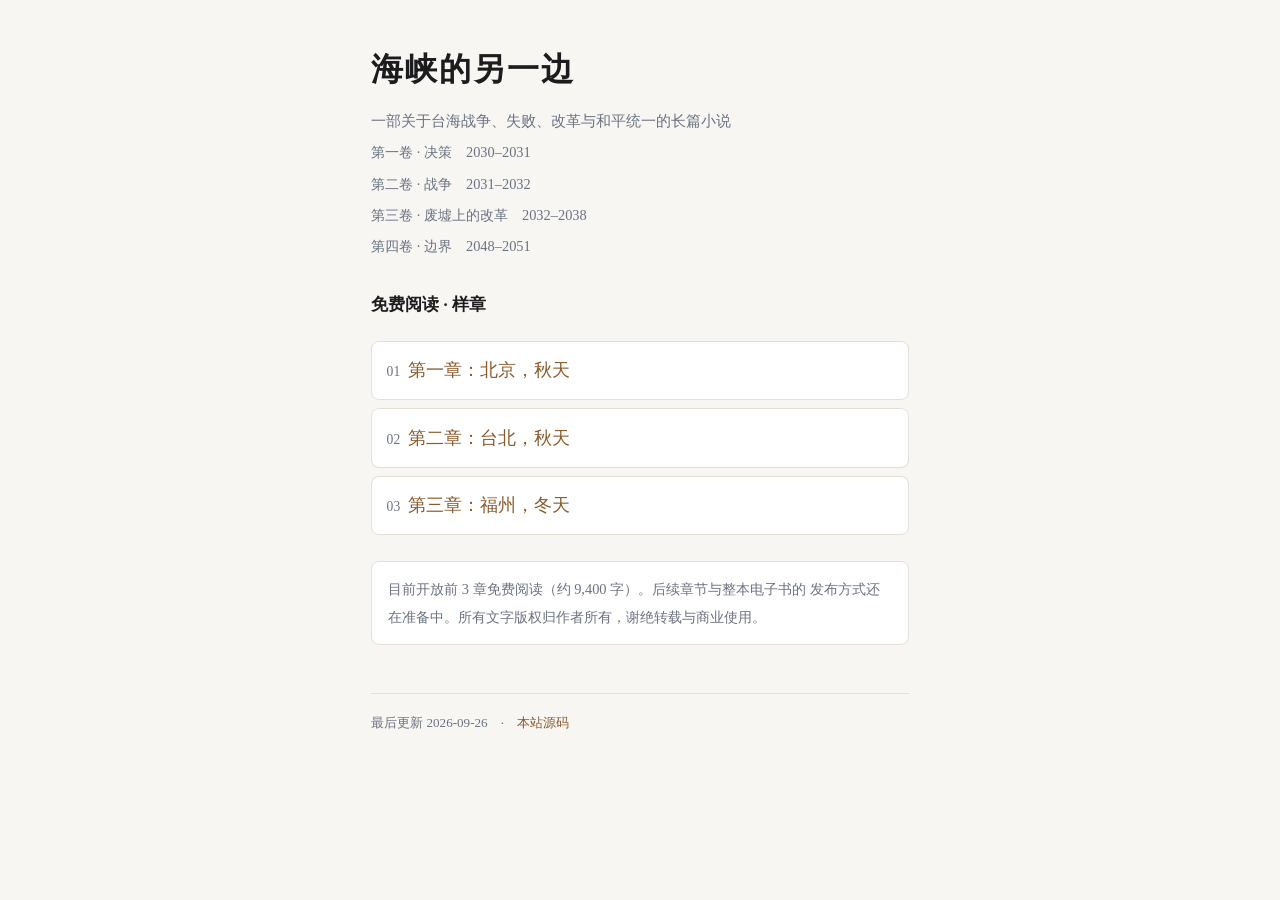
<file: index.html>
<!doctype html>
<html lang="zh-Hans"><head><meta charset="utf-8">
<meta name="viewport" content="width=device-width,initial-scale=1">
<title>海峡的另一边 · 免费阅读</title>
<meta name="description" content="一部关于台海战争、失败、改革与和平统一的长篇小说">
<link rel="stylesheet" href="assets/style.css">
</head><body><div class="wrap">
<h1 class="book">海峡的另一边</h1>
<div class="tagline">一部关于台海战争、失败、改革与和平统一的长篇小说</div>

<div class="vols"><div>第一卷 · 决策　2030–2031</div>
<div>第二卷 · 战争　2031–2032</div>
<div>第三卷 · 废墟上的改革　2032–2038</div>
<div>第四卷 · 边界　2048–2051</div></div>
<h2 style="font-size:1.05rem;margin:1.8rem 0 .2rem">免费阅读 · 样章</h2>
<ul class="toc"><li><a href="ch01.html"><span class="num">01</span>第一章：北京，秋天</a></li>
<li><a href="ch02.html"><span class="num">02</span>第二章：台北，秋天</a></li>
<li><a href="ch03.html"><span class="num">03</span>第三章：福州，冬天</a></li></ul>
<div class="note">目前开放前 3 章免费阅读（约 9,400 字）。后续章节与整本电子书的
发布方式还在准备中。所有文字版权归作者所有，谢绝转载与商业使用。</div>
<footer>最后更新 2026-09-26　·　<a href='https://github.com/yanbing2026/hai-an-read'>本站源码</a></footer>
</div></body></html>
</file>
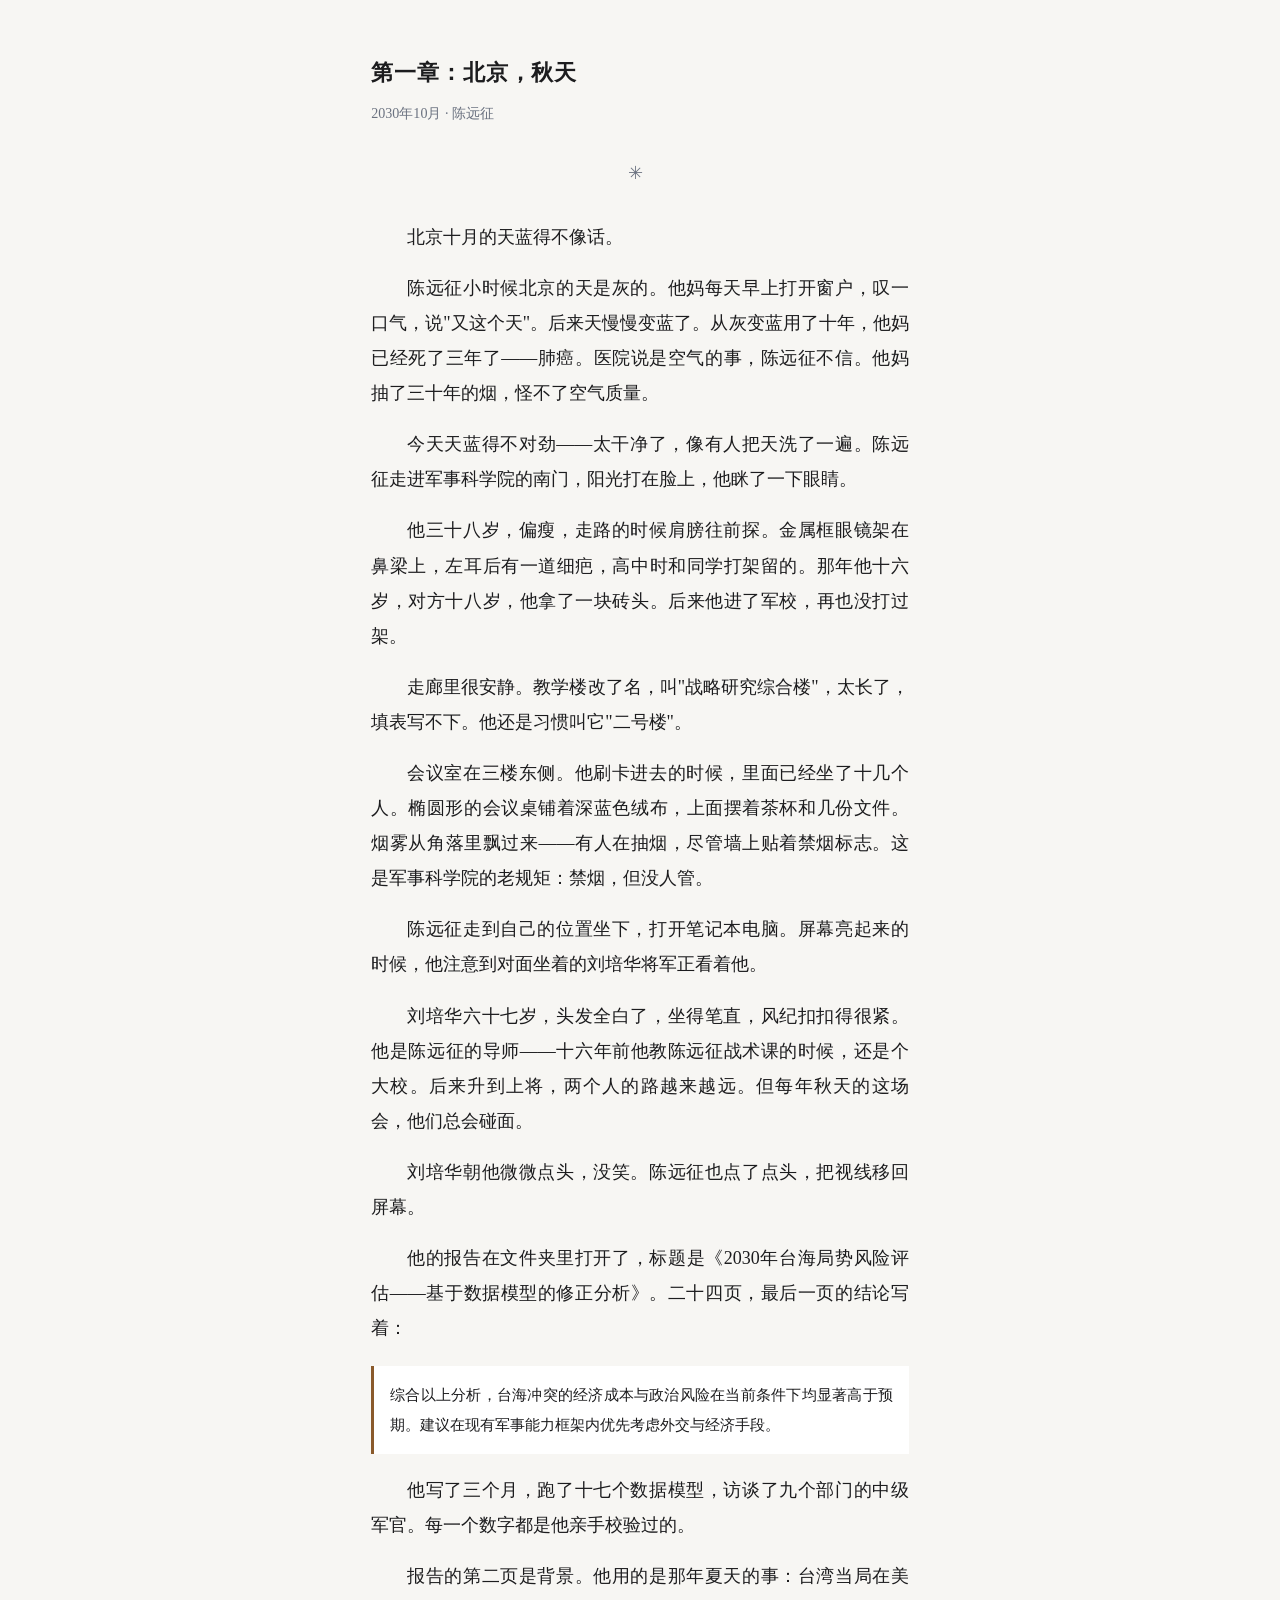
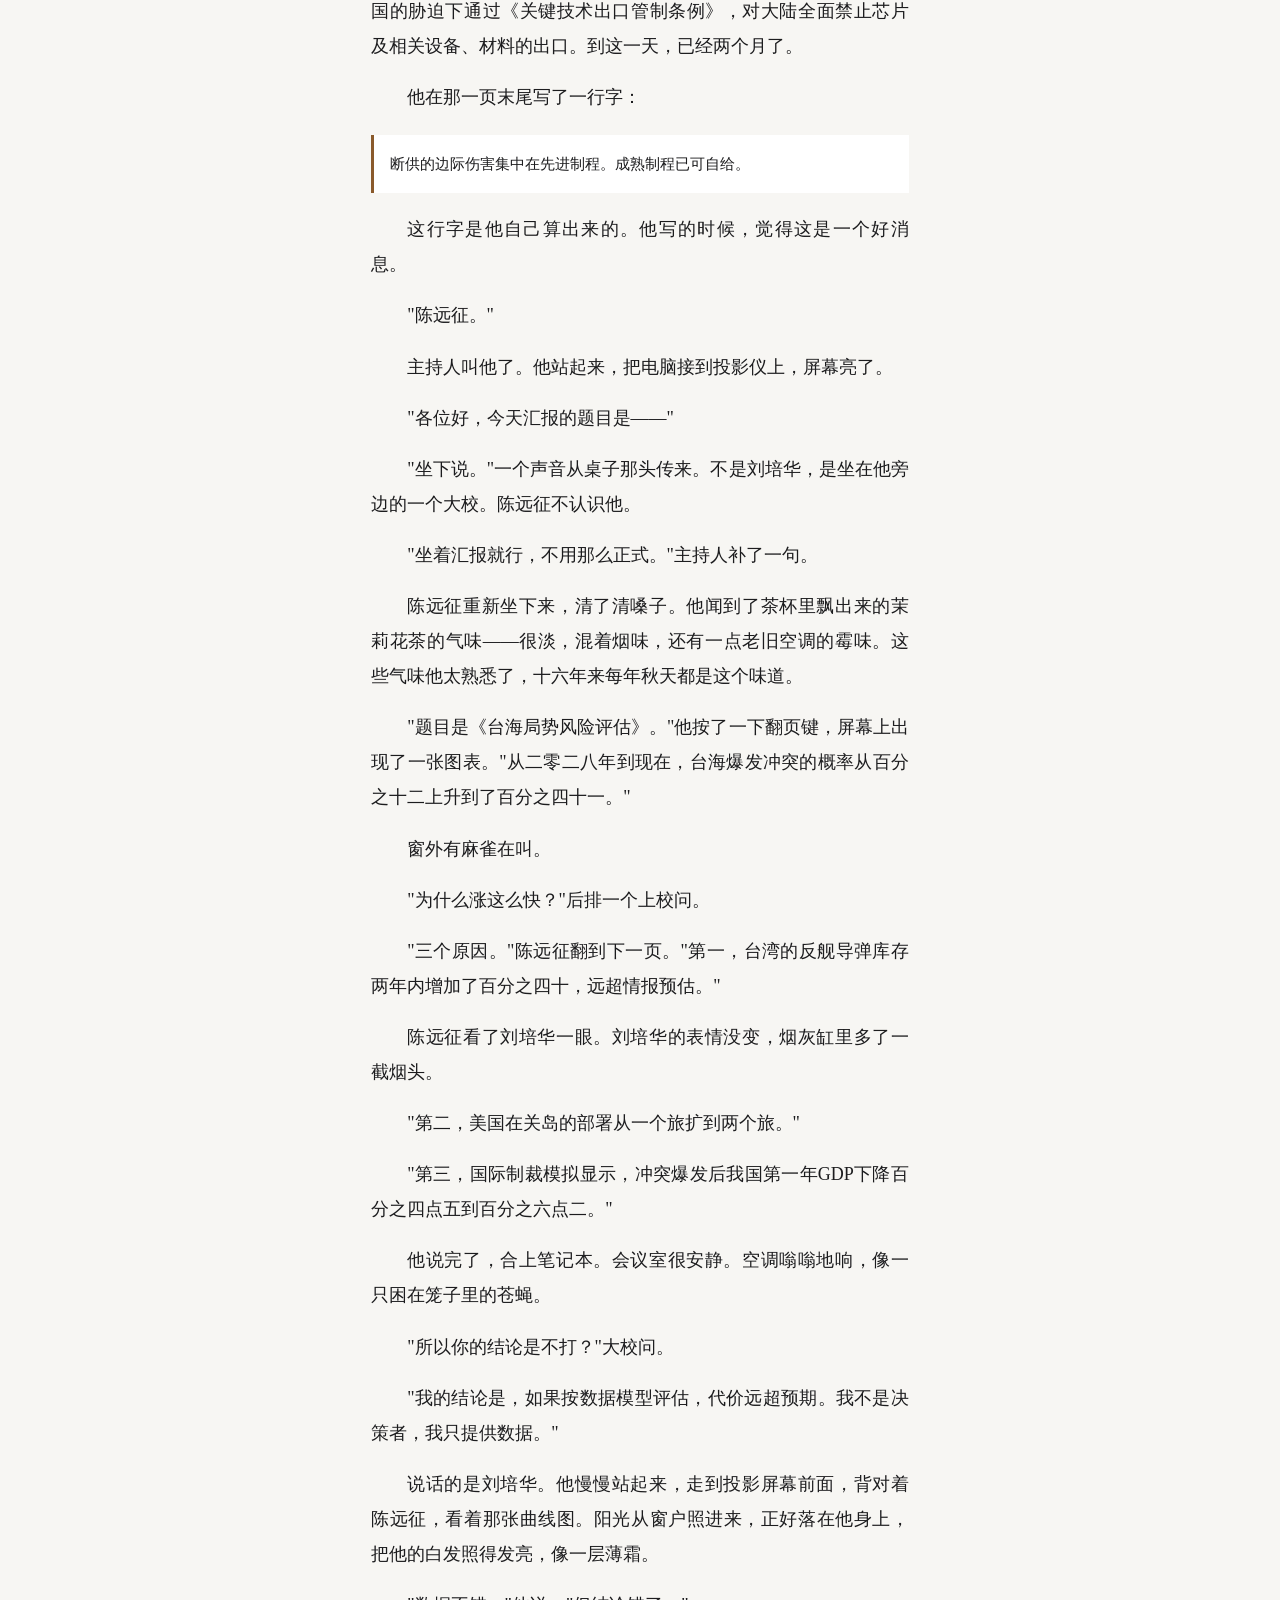
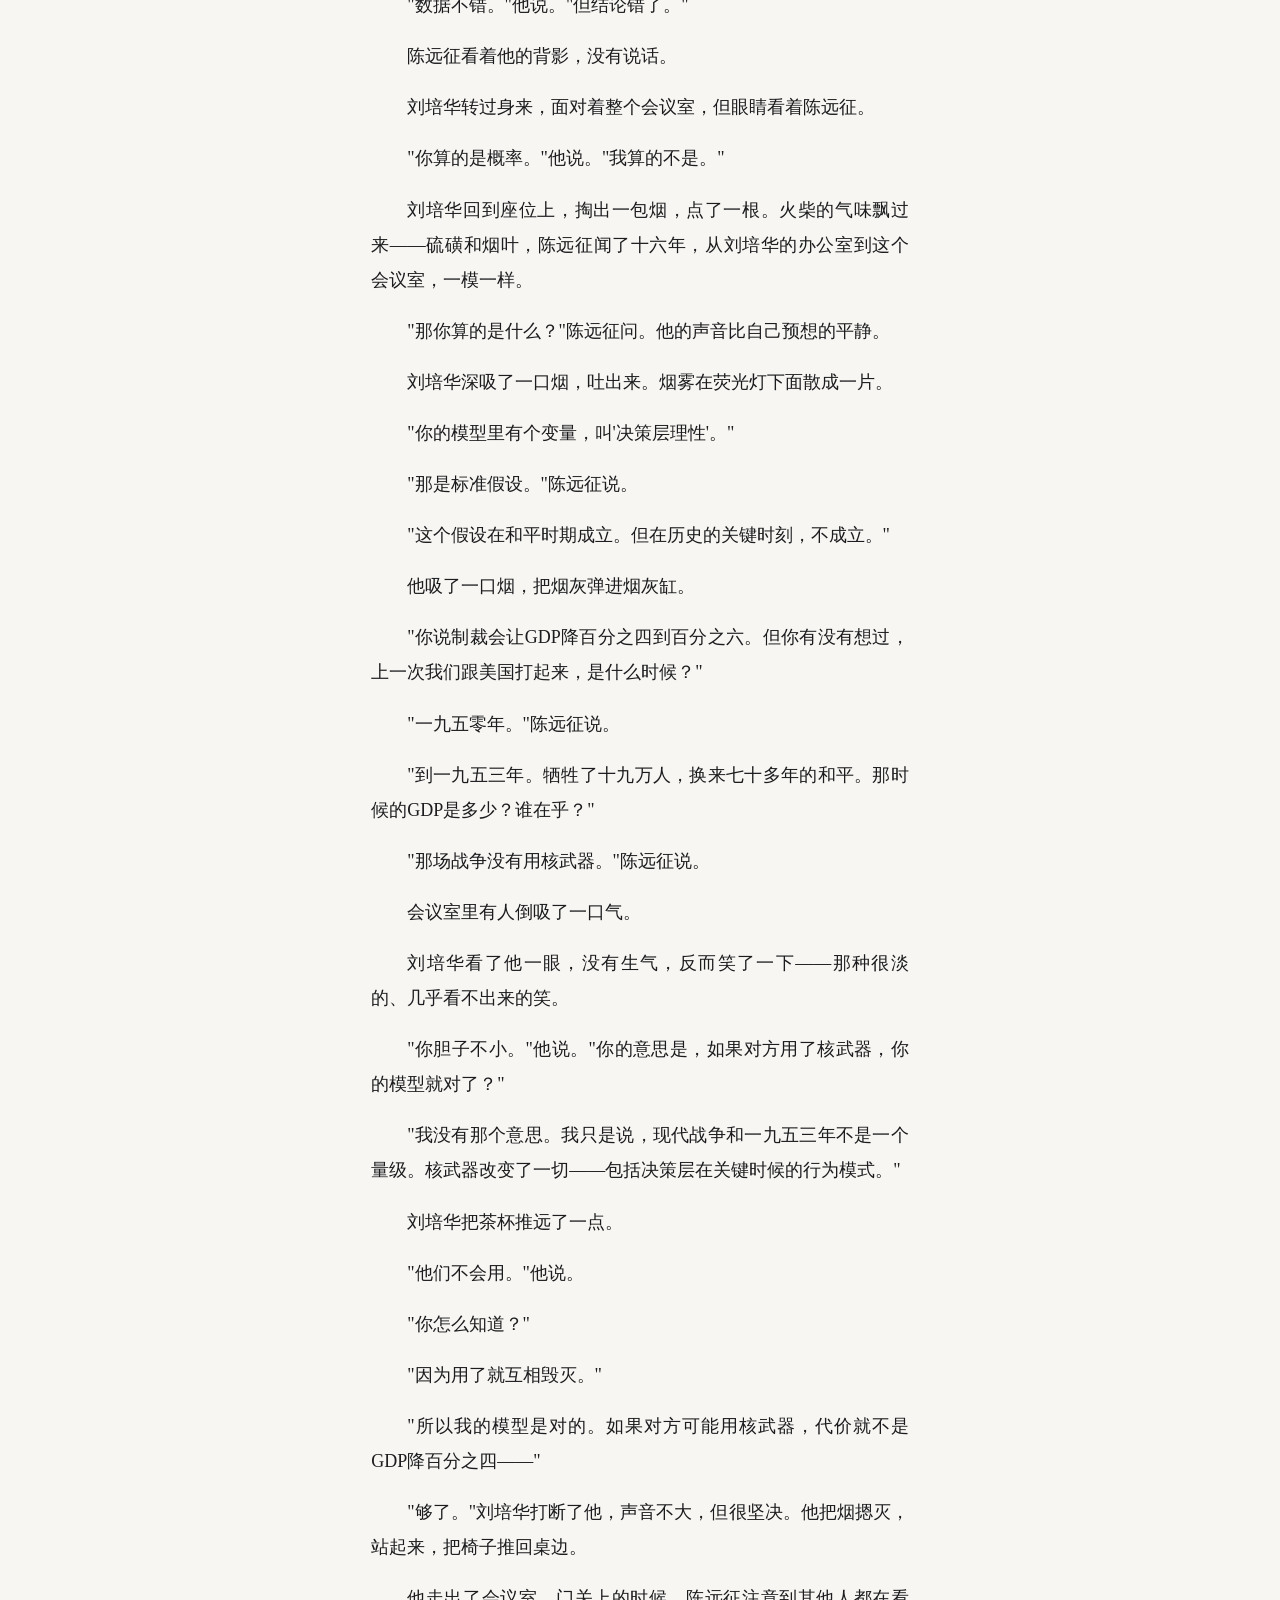
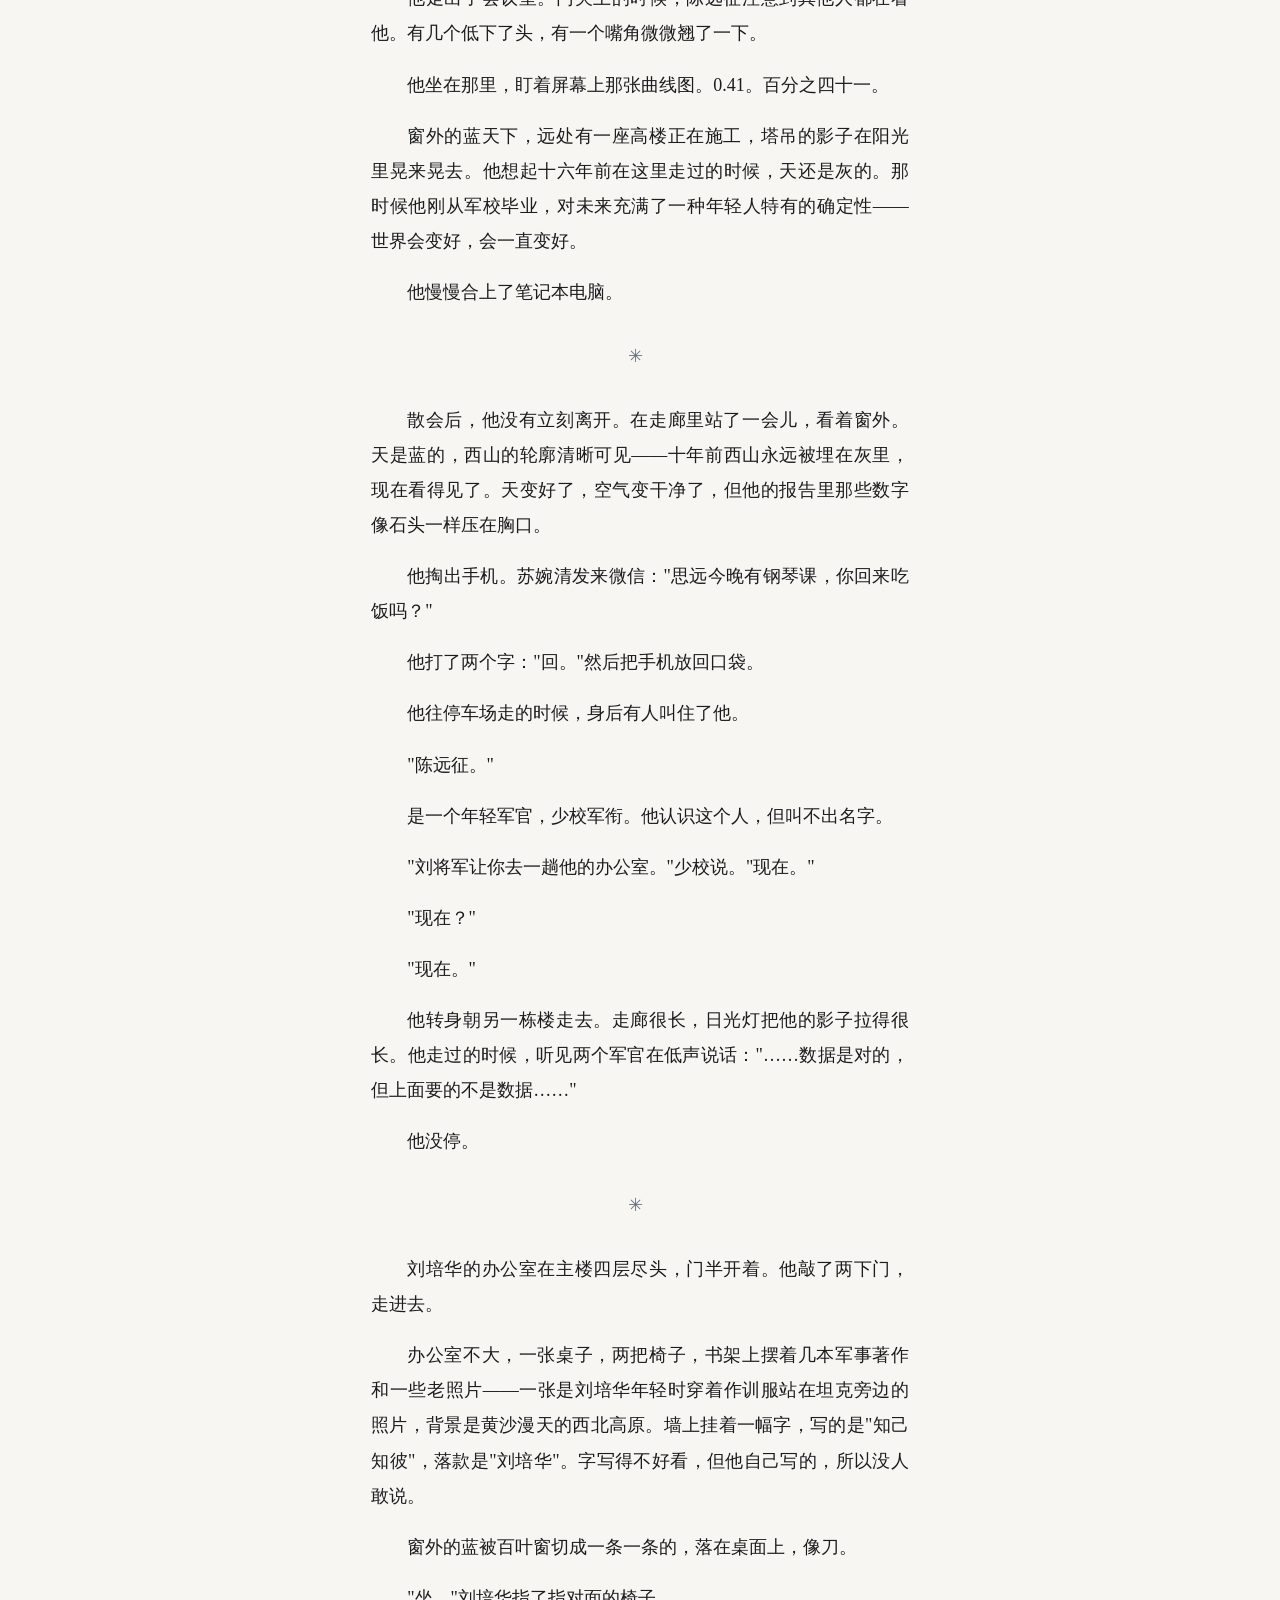
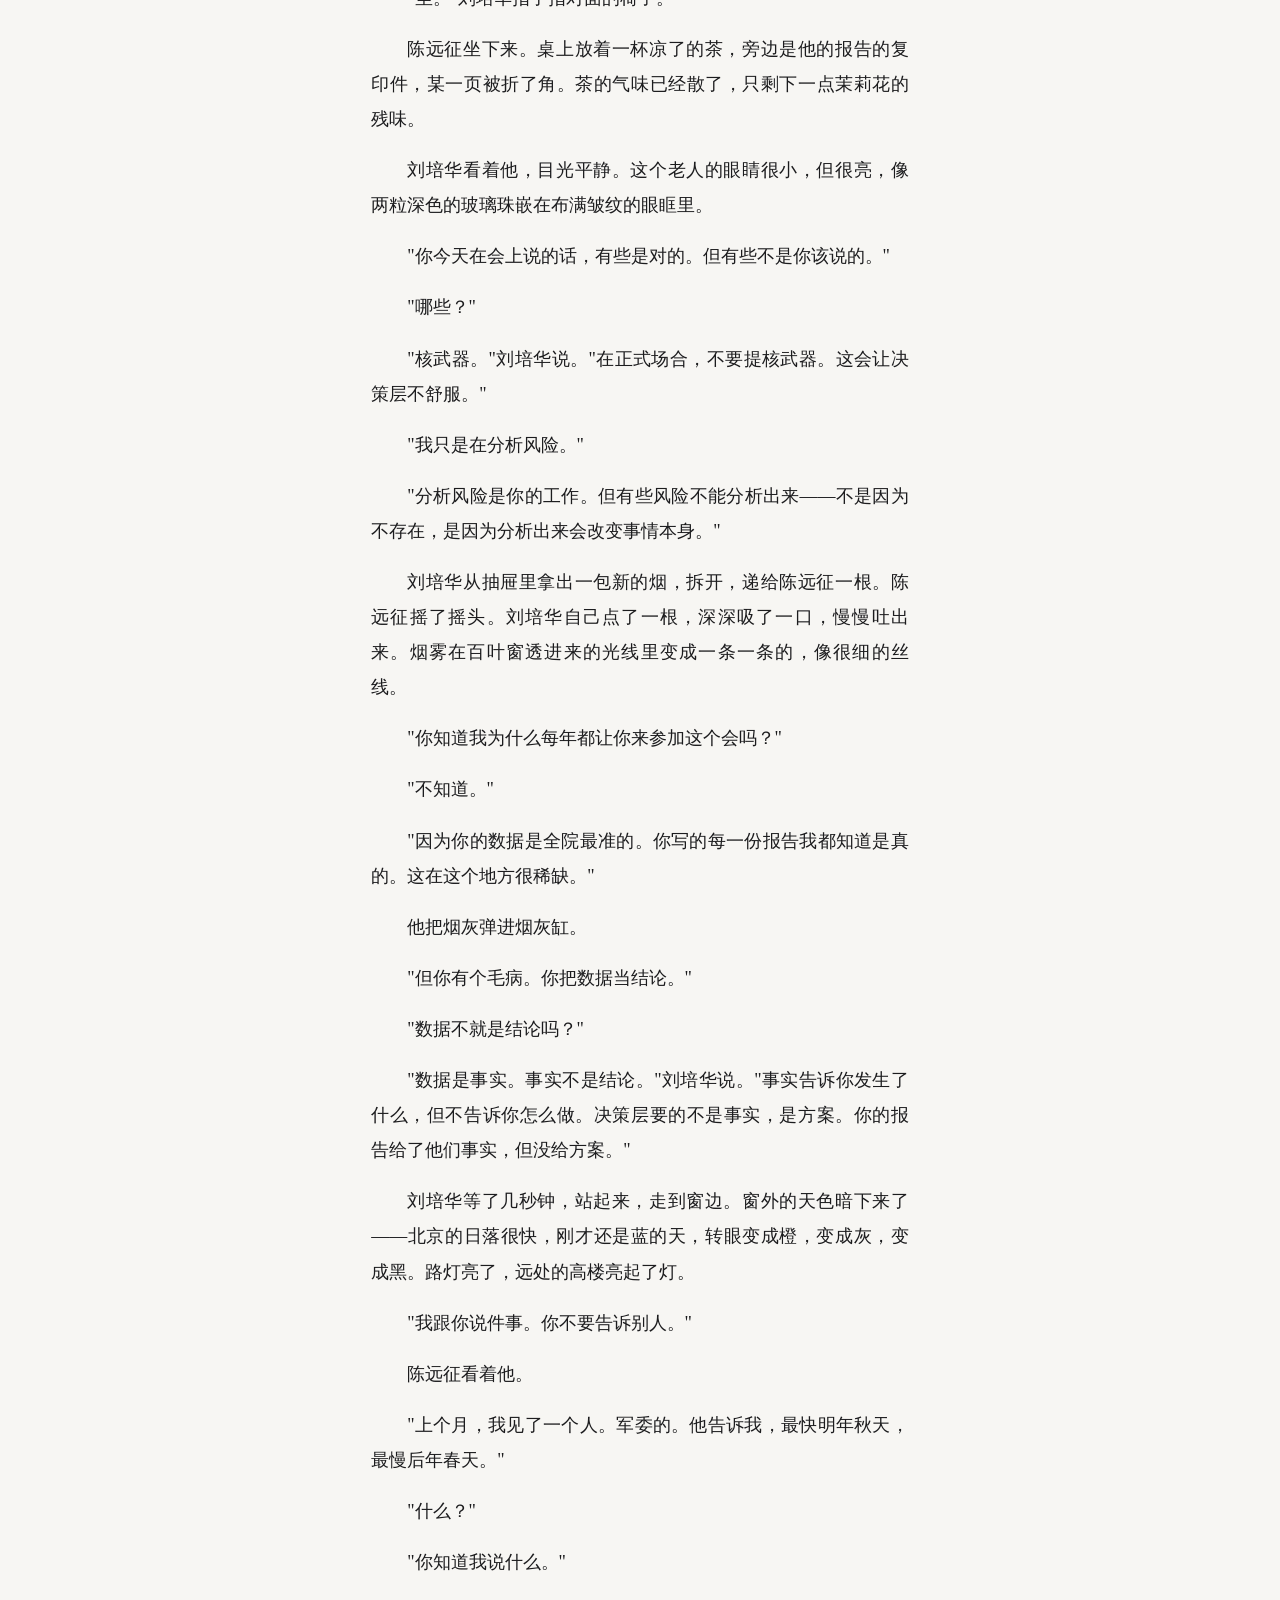
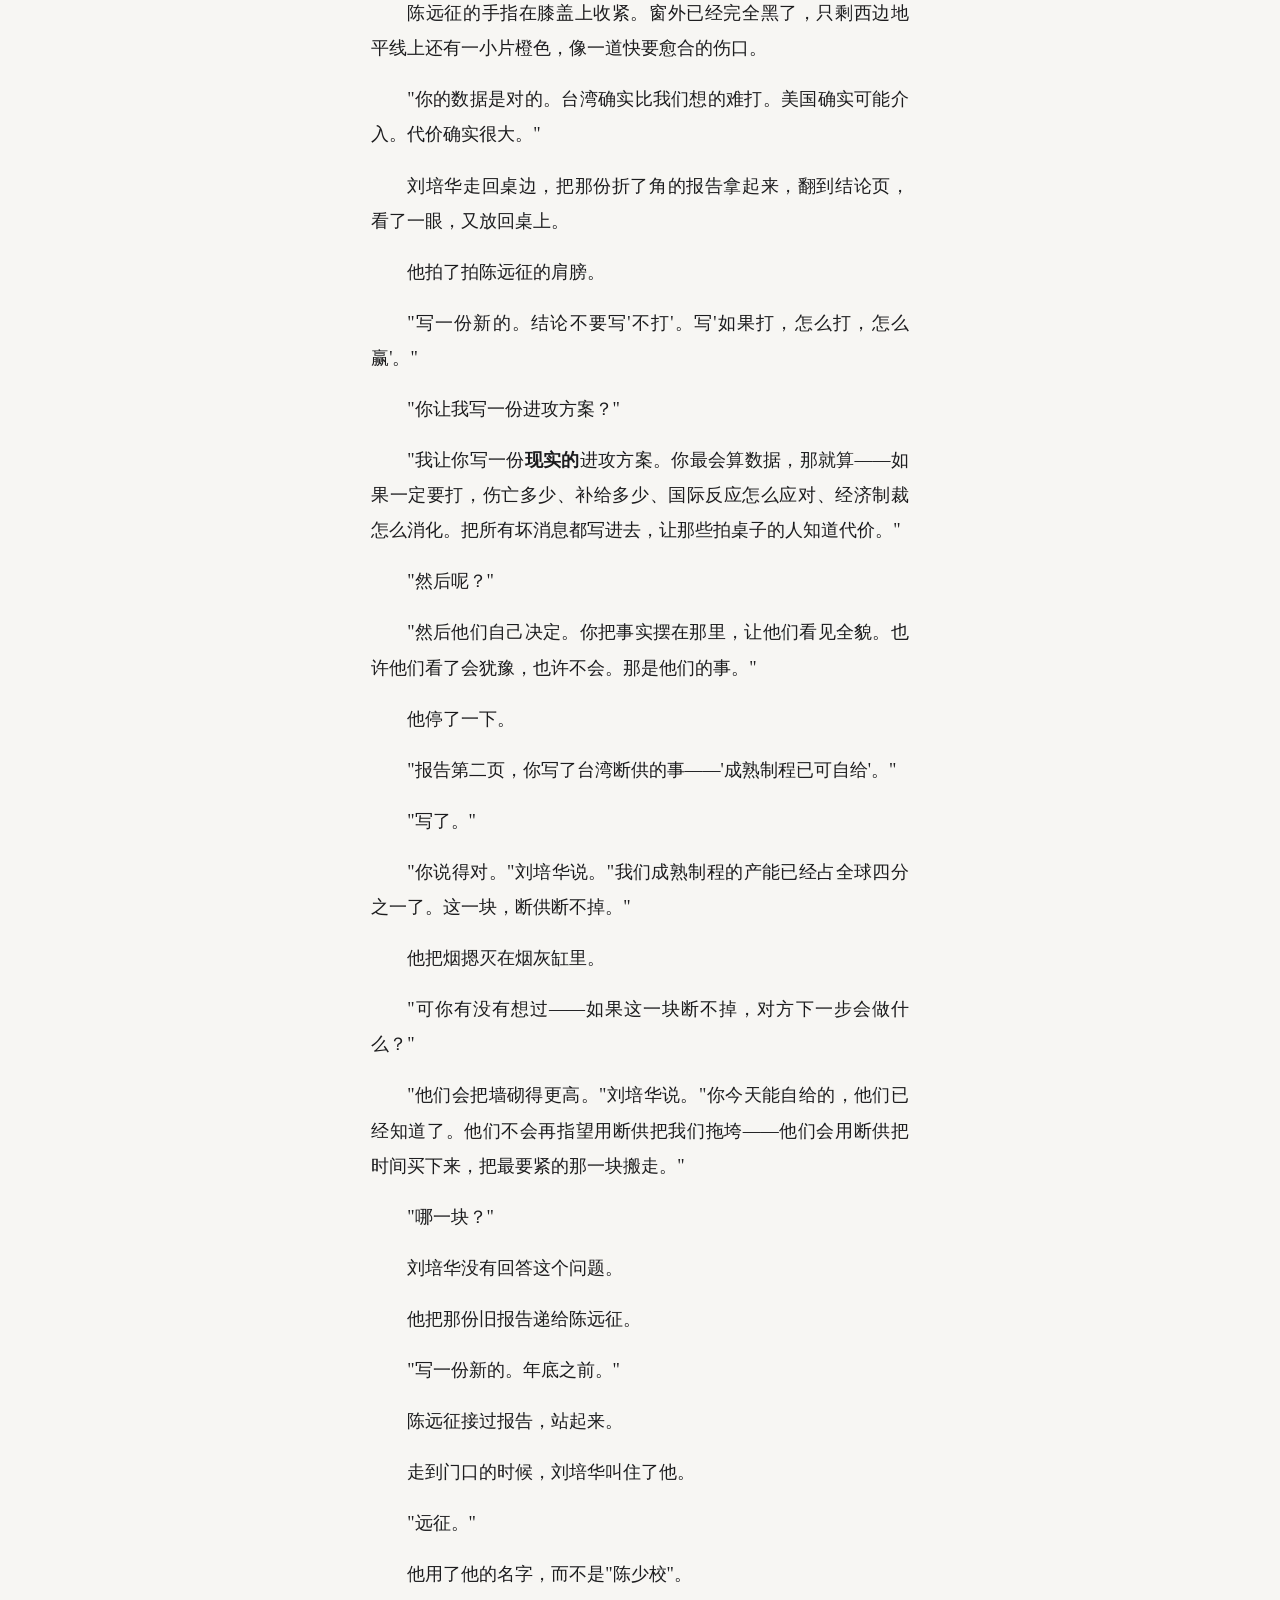
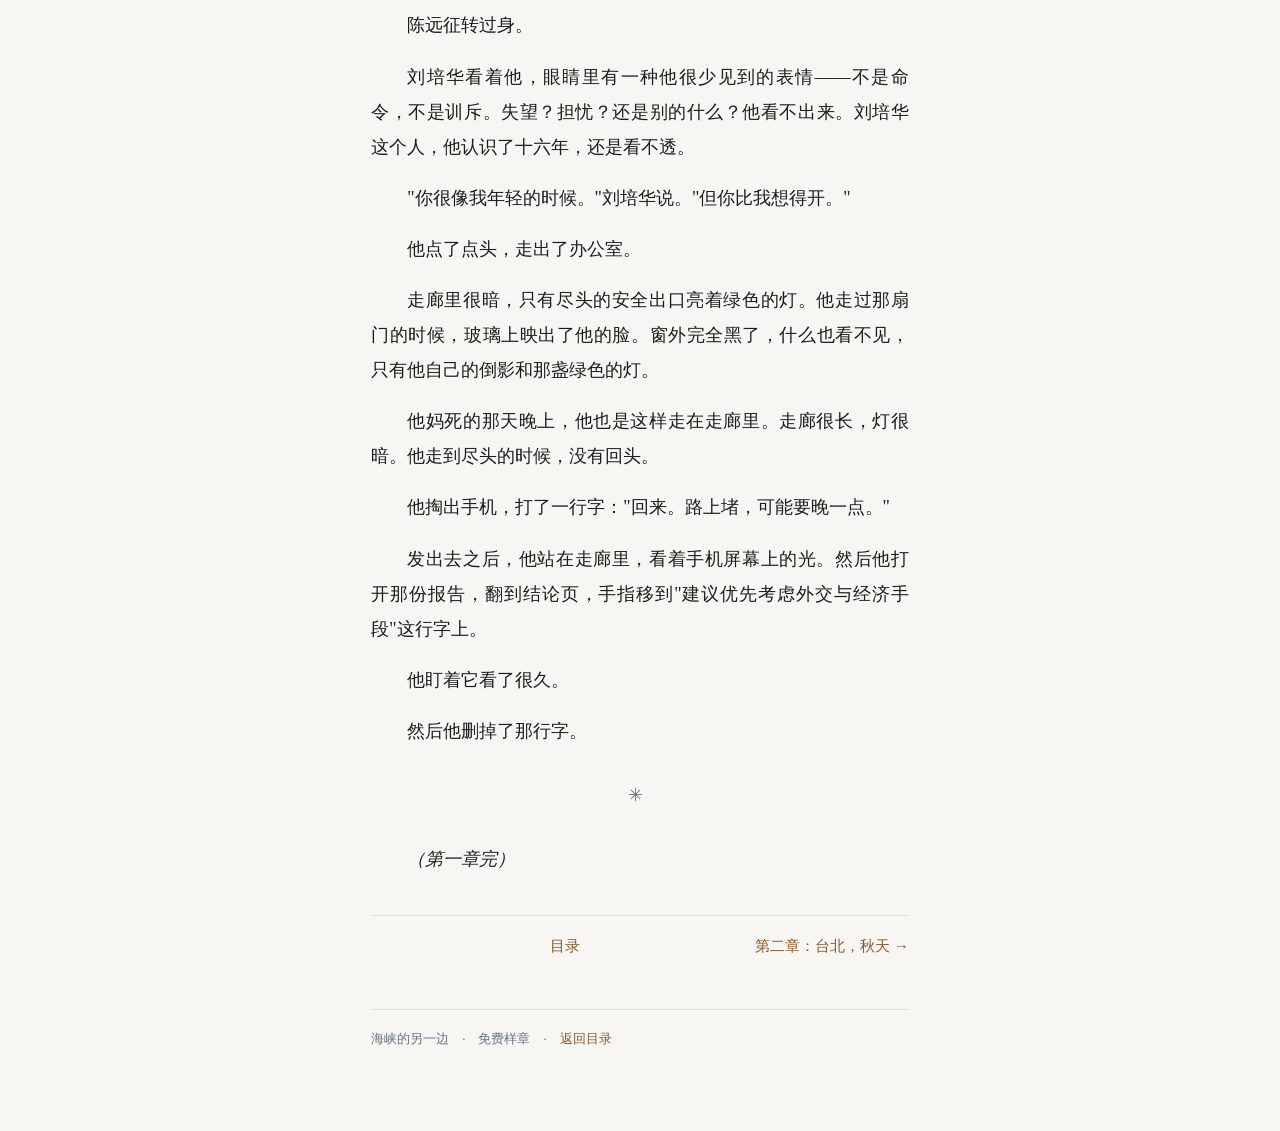
<file: ch01.html>
<!doctype html>
<html lang="zh-Hans"><head><meta charset="utf-8">
<meta name="viewport" content="width=device-width,initial-scale=1">
<title>第一章：北京，秋天 · 海峡的另一边</title>
<meta name="description" content="一部关于台海战争、失败、改革与和平统一的长篇小说">
<link rel="stylesheet" href="assets/style.css">
</head><body><div class="wrap">
<h1 class="chapter">第一章：北京，秋天</h1><div class="meta">2030年10月 · 陈远征</div><hr>
<p>北京十月的天蓝得不像话。</p>
<p>陈远征小时候北京的天是灰的。他妈每天早上打开窗户，叹一口气，说"又这个天"。后来天慢慢变蓝了。从灰变蓝用了十年，他妈已经死了三年了——肺癌。医院说是空气的事，陈远征不信。他妈抽了三十年的烟，怪不了空气质量。</p>
<p>今天天蓝得不对劲——太干净了，像有人把天洗了一遍。陈远征走进军事科学院的南门，阳光打在脸上，他眯了一下眼睛。</p>
<p>他三十八岁，偏瘦，走路的时候肩膀往前探。金属框眼镜架在鼻梁上，左耳后有一道细疤，高中时和同学打架留的。那年他十六岁，对方十八岁，他拿了一块砖头。后来他进了军校，再也没打过架。</p>
<p>走廊里很安静。教学楼改了名，叫"战略研究综合楼"，太长了，填表写不下。他还是习惯叫它"二号楼"。</p>
<p>会议室在三楼东侧。他刷卡进去的时候，里面已经坐了十几个人。椭圆形的会议桌铺着深蓝色绒布，上面摆着茶杯和几份文件。烟雾从角落里飘过来——有人在抽烟，尽管墙上贴着禁烟标志。这是军事科学院的老规矩：禁烟，但没人管。</p>
<p>陈远征走到自己的位置坐下，打开笔记本电脑。屏幕亮起来的时候，他注意到对面坐着的刘培华将军正看着他。</p>
<p>刘培华六十七岁，头发全白了，坐得笔直，风纪扣扣得很紧。他是陈远征的导师——十六年前他教陈远征战术课的时候，还是个大校。后来升到上将，两个人的路越来越远。但每年秋天的这场会，他们总会碰面。</p>
<p>刘培华朝他微微点头，没笑。陈远征也点了点头，把视线移回屏幕。</p>
<p>他的报告在文件夹里打开了，标题是《2030年台海局势风险评估——基于数据模型的修正分析》。二十四页，最后一页的结论写着：</p>
<blockquote><p>综合以上分析，台海冲突的经济成本与政治风险在当前条件下均显著高于预期。建议在现有军事能力框架内优先考虑外交与经济手段。</p></blockquote>
<p>他写了三个月，跑了十七个数据模型，访谈了九个部门的中级军官。每一个数字都是他亲手校验过的。</p>
<p>报告的第二页是背景。他用的是那年夏天的事：台湾当局在美国的胁迫下通过《关键技术出口管制条例》，对大陆全面禁止芯片及相关设备、材料的出口。到这一天，已经两个月了。</p>
<p>他在那一页末尾写了一行字：</p>
<blockquote><p>断供的边际伤害集中在先进制程。成熟制程已可自给。</p></blockquote>
<p>这行字是他自己算出来的。他写的时候，觉得这是一个好消息。</p>
<p>"陈远征。"</p>
<p>主持人叫他了。他站起来，把电脑接到投影仪上，屏幕亮了。</p>
<p>"各位好，今天汇报的题目是——"</p>
<p>"坐下说。"一个声音从桌子那头传来。不是刘培华，是坐在他旁边的一个大校。陈远征不认识他。</p>
<p>"坐着汇报就行，不用那么正式。"主持人补了一句。</p>
<p>陈远征重新坐下来，清了清嗓子。他闻到了茶杯里飘出来的茉莉花茶的气味——很淡，混着烟味，还有一点老旧空调的霉味。这些气味他太熟悉了，十六年来每年秋天都是这个味道。</p>
<p>"题目是《台海局势风险评估》。"他按了一下翻页键，屏幕上出现了一张图表。"从二零二八年到现在，台海爆发冲突的概率从百分之十二上升到了百分之四十一。"</p>
<p>窗外有麻雀在叫。</p>
<p>"为什么涨这么快？"后排一个上校问。</p>
<p>"三个原因。"陈远征翻到下一页。"第一，台湾的反舰导弹库存两年内增加了百分之四十，远超情报预估。"</p>
<p>陈远征看了刘培华一眼。刘培华的表情没变，烟灰缸里多了一截烟头。</p>
<p>"第二，美国在关岛的部署从一个旅扩到两个旅。"</p>
<p>"第三，国际制裁模拟显示，冲突爆发后我国第一年GDP下降百分之四点五到百分之六点二。"</p>
<p>他说完了，合上笔记本。会议室很安静。空调嗡嗡地响，像一只困在笼子里的苍蝇。</p>
<p>"所以你的结论是不打？"大校问。</p>
<p>"我的结论是，如果按数据模型评估，代价远超预期。我不是决策者，我只提供数据。"</p>
<p>说话的是刘培华。他慢慢站起来，走到投影屏幕前面，背对着陈远征，看着那张曲线图。阳光从窗户照进来，正好落在他身上，把他的白发照得发亮，像一层薄霜。</p>
<p>"数据不错。"他说。"但结论错了。"</p>
<p>陈远征看着他的背影，没有说话。</p>
<p>刘培华转过身来，面对着整个会议室，但眼睛看着陈远征。</p>
<p>"你算的是概率。"他说。"我算的不是。"</p>
<p>刘培华回到座位上，掏出一包烟，点了一根。火柴的气味飘过来——硫磺和烟叶，陈远征闻了十六年，从刘培华的办公室到这个会议室，一模一样。</p>
<p>"那你算的是什么？"陈远征问。他的声音比自己预想的平静。</p>
<p>刘培华深吸了一口烟，吐出来。烟雾在荧光灯下面散成一片。</p>
<p>"你的模型里有个变量，叫'决策层理性'。"</p>
<p>"那是标准假设。"陈远征说。</p>
<p>"这个假设在和平时期成立。但在历史的关键时刻，不成立。"</p>
<p>他吸了一口烟，把烟灰弹进烟灰缸。</p>
<p>"你说制裁会让GDP降百分之四到百分之六。但你有没有想过，上一次我们跟美国打起来，是什么时候？"</p>
<p>"一九五零年。"陈远征说。</p>
<p>"到一九五三年。牺牲了十九万人，换来七十多年的和平。那时候的GDP是多少？谁在乎？"</p>
<p>"那场战争没有用核武器。"陈远征说。</p>
<p>会议室里有人倒吸了一口气。</p>
<p>刘培华看了他一眼，没有生气，反而笑了一下——那种很淡的、几乎看不出来的笑。</p>
<p>"你胆子不小。"他说。"你的意思是，如果对方用了核武器，你的模型就对了？"</p>
<p>"我没有那个意思。我只是说，现代战争和一九五三年不是一个量级。核武器改变了一切——包括决策层在关键时候的行为模式。"</p>
<p>刘培华把茶杯推远了一点。</p>
<p>"他们不会用。"他说。</p>
<p>"你怎么知道？"</p>
<p>"因为用了就互相毁灭。"</p>
<p>"所以我的模型是对的。如果对方可能用核武器，代价就不是GDP降百分之四——"</p>
<p>"够了。"刘培华打断了他，声音不大，但很坚决。他把烟摁灭，站起来，把椅子推回桌边。</p>
<p>他走出了会议室。门关上的时候，陈远征注意到其他人都在看他。有几个低下了头，有一个嘴角微微翘了一下。</p>
<p>他坐在那里，盯着屏幕上那张曲线图。0.41。百分之四十一。</p>
<p>窗外的蓝天下，远处有一座高楼正在施工，塔吊的影子在阳光里晃来晃去。他想起十六年前在这里走过的时候，天还是灰的。那时候他刚从军校毕业，对未来充满了一种年轻人特有的确定性——世界会变好，会一直变好。</p>
<p>他慢慢合上了笔记本电脑。</p>
<hr>
<p>散会后，他没有立刻离开。在走廊里站了一会儿，看着窗外。天是蓝的，西山的轮廓清晰可见——十年前西山永远被埋在灰里，现在看得见了。天变好了，空气变干净了，但他的报告里那些数字像石头一样压在胸口。</p>
<p>他掏出手机。苏婉清发来微信："思远今晚有钢琴课，你回来吃饭吗？"</p>
<p>他打了两个字："回。"然后把手机放回口袋。</p>
<p>他往停车场走的时候，身后有人叫住了他。</p>
<p>"陈远征。"</p>
<p>是一个年轻军官，少校军衔。他认识这个人，但叫不出名字。</p>
<p>"刘将军让你去一趟他的办公室。"少校说。"现在。"</p>
<p>"现在？"</p>
<p>"现在。"</p>
<p>他转身朝另一栋楼走去。走廊很长，日光灯把他的影子拉得很长。他走过的时候，听见两个军官在低声说话："……数据是对的，但上面要的不是数据……"</p>
<p>他没停。</p>
<hr>
<p>刘培华的办公室在主楼四层尽头，门半开着。他敲了两下门，走进去。</p>
<p>办公室不大，一张桌子，两把椅子，书架上摆着几本军事著作和一些老照片——一张是刘培华年轻时穿着作训服站在坦克旁边的照片，背景是黄沙漫天的西北高原。墙上挂着一幅字，写的是"知己知彼"，落款是"刘培华"。字写得不好看，但他自己写的，所以没人敢说。</p>
<p>窗外的蓝被百叶窗切成一条一条的，落在桌面上，像刀。</p>
<p>"坐。"刘培华指了指对面的椅子。</p>
<p>陈远征坐下来。桌上放着一杯凉了的茶，旁边是他的报告的复印件，某一页被折了角。茶的气味已经散了，只剩下一点茉莉花的残味。</p>
<p>刘培华看着他，目光平静。这个老人的眼睛很小，但很亮，像两粒深色的玻璃珠嵌在布满皱纹的眼眶里。</p>
<p>"你今天在会上说的话，有些是对的。但有些不是你该说的。"</p>
<p>"哪些？"</p>
<p>"核武器。"刘培华说。"在正式场合，不要提核武器。这会让决策层不舒服。"</p>
<p>"我只是在分析风险。"</p>
<p>"分析风险是你的工作。但有些风险不能分析出来——不是因为不存在，是因为分析出来会改变事情本身。"</p>
<p>刘培华从抽屉里拿出一包新的烟，拆开，递给陈远征一根。陈远征摇了摇头。刘培华自己点了一根，深深吸了一口，慢慢吐出来。烟雾在百叶窗透进来的光线里变成一条一条的，像很细的丝线。</p>
<p>"你知道我为什么每年都让你来参加这个会吗？"</p>
<p>"不知道。"</p>
<p>"因为你的数据是全院最准的。你写的每一份报告我都知道是真的。这在这个地方很稀缺。"</p>
<p>他把烟灰弹进烟灰缸。</p>
<p>"但你有个毛病。你把数据当结论。"</p>
<p>"数据不就是结论吗？"</p>
<p>"数据是事实。事实不是结论。"刘培华说。"事实告诉你发生了什么，但不告诉你怎么做。决策层要的不是事实，是方案。你的报告给了他们事实，但没给方案。"</p>
<p>刘培华等了几秒钟，站起来，走到窗边。窗外的天色暗下来了——北京的日落很快，刚才还是蓝的天，转眼变成橙，变成灰，变成黑。路灯亮了，远处的高楼亮起了灯。</p>
<p>"我跟你说件事。你不要告诉别人。"</p>
<p>陈远征看着他。</p>
<p>"上个月，我见了一个人。军委的。他告诉我，最快明年秋天，最慢后年春天。"</p>
<p>"什么？"</p>
<p>"你知道我说什么。"</p>
<p>陈远征的手指在膝盖上收紧。窗外已经完全黑了，只剩西边地平线上还有一小片橙色，像一道快要愈合的伤口。</p>
<p>"你的数据是对的。台湾确实比我们想的难打。美国确实可能介入。代价确实很大。"</p>
<p>刘培华走回桌边，把那份折了角的报告拿起来，翻到结论页，看了一眼，又放回桌上。</p>
<p>他拍了拍陈远征的肩膀。</p>
<p>"写一份新的。结论不要写'不打'。写'如果打，怎么打，怎么赢'。"</p>
<p>"你让我写一份进攻方案？"</p>
<p>"我让你写一份<strong>现实的</strong>进攻方案。你最会算数据，那就算——如果一定要打，伤亡多少、补给多少、国际反应怎么应对、经济制裁怎么消化。把所有坏消息都写进去，让那些拍桌子的人知道代价。"</p>
<p>"然后呢？"</p>
<p>"然后他们自己决定。你把事实摆在那里，让他们看见全貌。也许他们看了会犹豫，也许不会。那是他们的事。"</p>
<p>他停了一下。</p>
<p>"报告第二页，你写了台湾断供的事——'成熟制程已可自给'。"</p>
<p>"写了。"</p>
<p>"你说得对。"刘培华说。"我们成熟制程的产能已经占全球四分之一了。这一块，断供断不掉。"</p>
<p>他把烟摁灭在烟灰缸里。</p>
<p>"可你有没有想过——如果这一块断不掉，对方下一步会做什么？"</p>
<p>"他们会把墙砌得更高。"刘培华说。"你今天能自给的，他们已经知道了。他们不会再指望用断供把我们拖垮——他们会用断供把时间买下来，把最要紧的那一块搬走。"</p>
<p>"哪一块？"</p>
<p>刘培华没有回答这个问题。</p>
<p>他把那份旧报告递给陈远征。</p>
<p>"写一份新的。年底之前。"</p>
<p>陈远征接过报告，站起来。</p>
<p>走到门口的时候，刘培华叫住了他。</p>
<p>"远征。"</p>
<p>他用了他的名字，而不是"陈少校"。</p>
<p>陈远征转过身。</p>
<p>刘培华看着他，眼睛里有一种他很少见到的表情——不是命令，不是训斥。失望？担忧？还是别的什么？他看不出来。刘培华这个人，他认识了十六年，还是看不透。</p>
<p>"你很像我年轻的时候。"刘培华说。"但你比我想得开。"</p>
<p>他点了点头，走出了办公室。</p>
<p>走廊里很暗，只有尽头的安全出口亮着绿色的灯。他走过那扇门的时候，玻璃上映出了他的脸。窗外完全黑了，什么也看不见，只有他自己的倒影和那盏绿色的灯。</p>
<p>他妈死的那天晚上，他也是这样走在走廊里。走廊很长，灯很暗。他走到尽头的时候，没有回头。</p>
<p>他掏出手机，打了一行字："回来。路上堵，可能要晚一点。"</p>
<p>发出去之后，他站在走廊里，看着手机屏幕上的光。然后他打开那份报告，翻到结论页，手指移到"建议优先考虑外交与经济手段"这行字上。</p>
<p>他盯着它看了很久。</p>
<p>然后他删掉了那行字。</p>
<hr>
<p><em>（第一章完）</em></p><nav class="chap">
<span>&nbsp;</span>
<a href="index.html">目录</a>
<a href="ch02.html">第二章：台北，秋天 →</a>
</nav>
<footer>海峡的另一边　·　免费样章　·　<a href='index.html'>返回目录</a></footer>
</div></body></html>
</file>
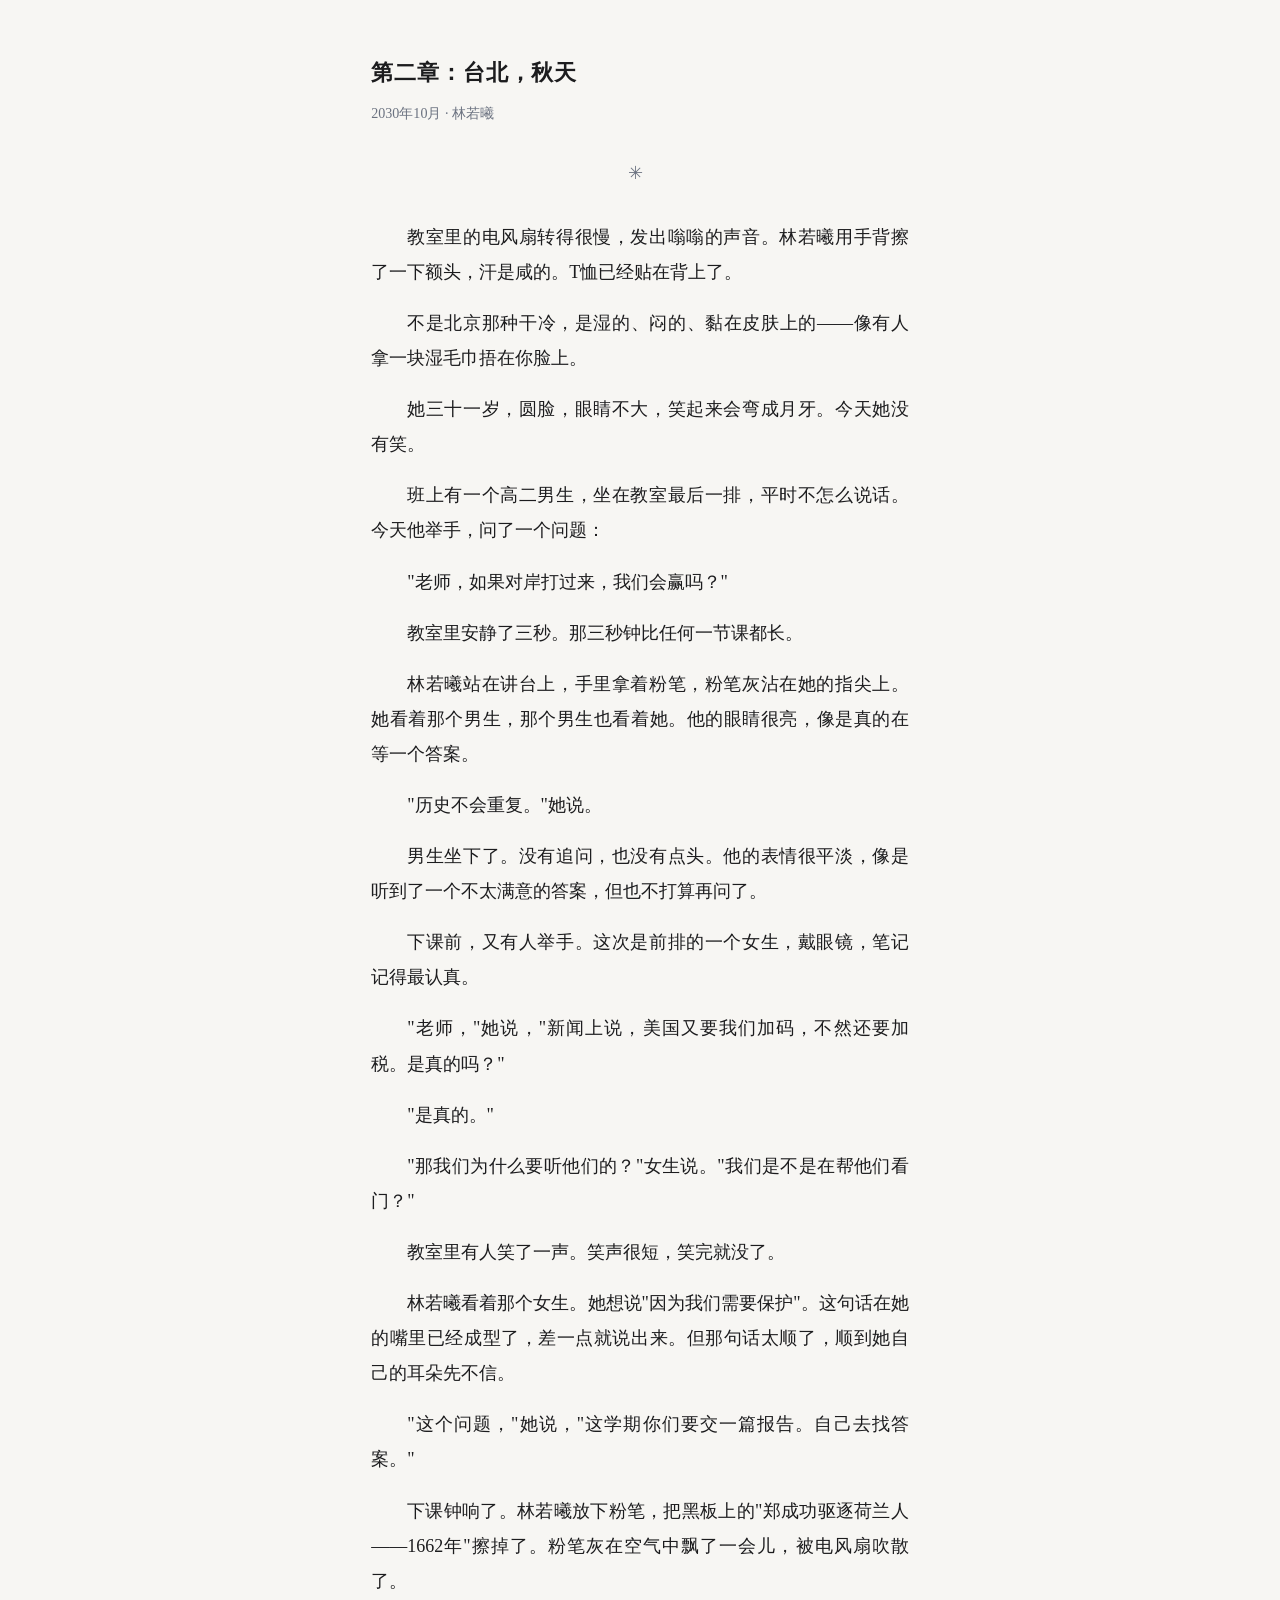
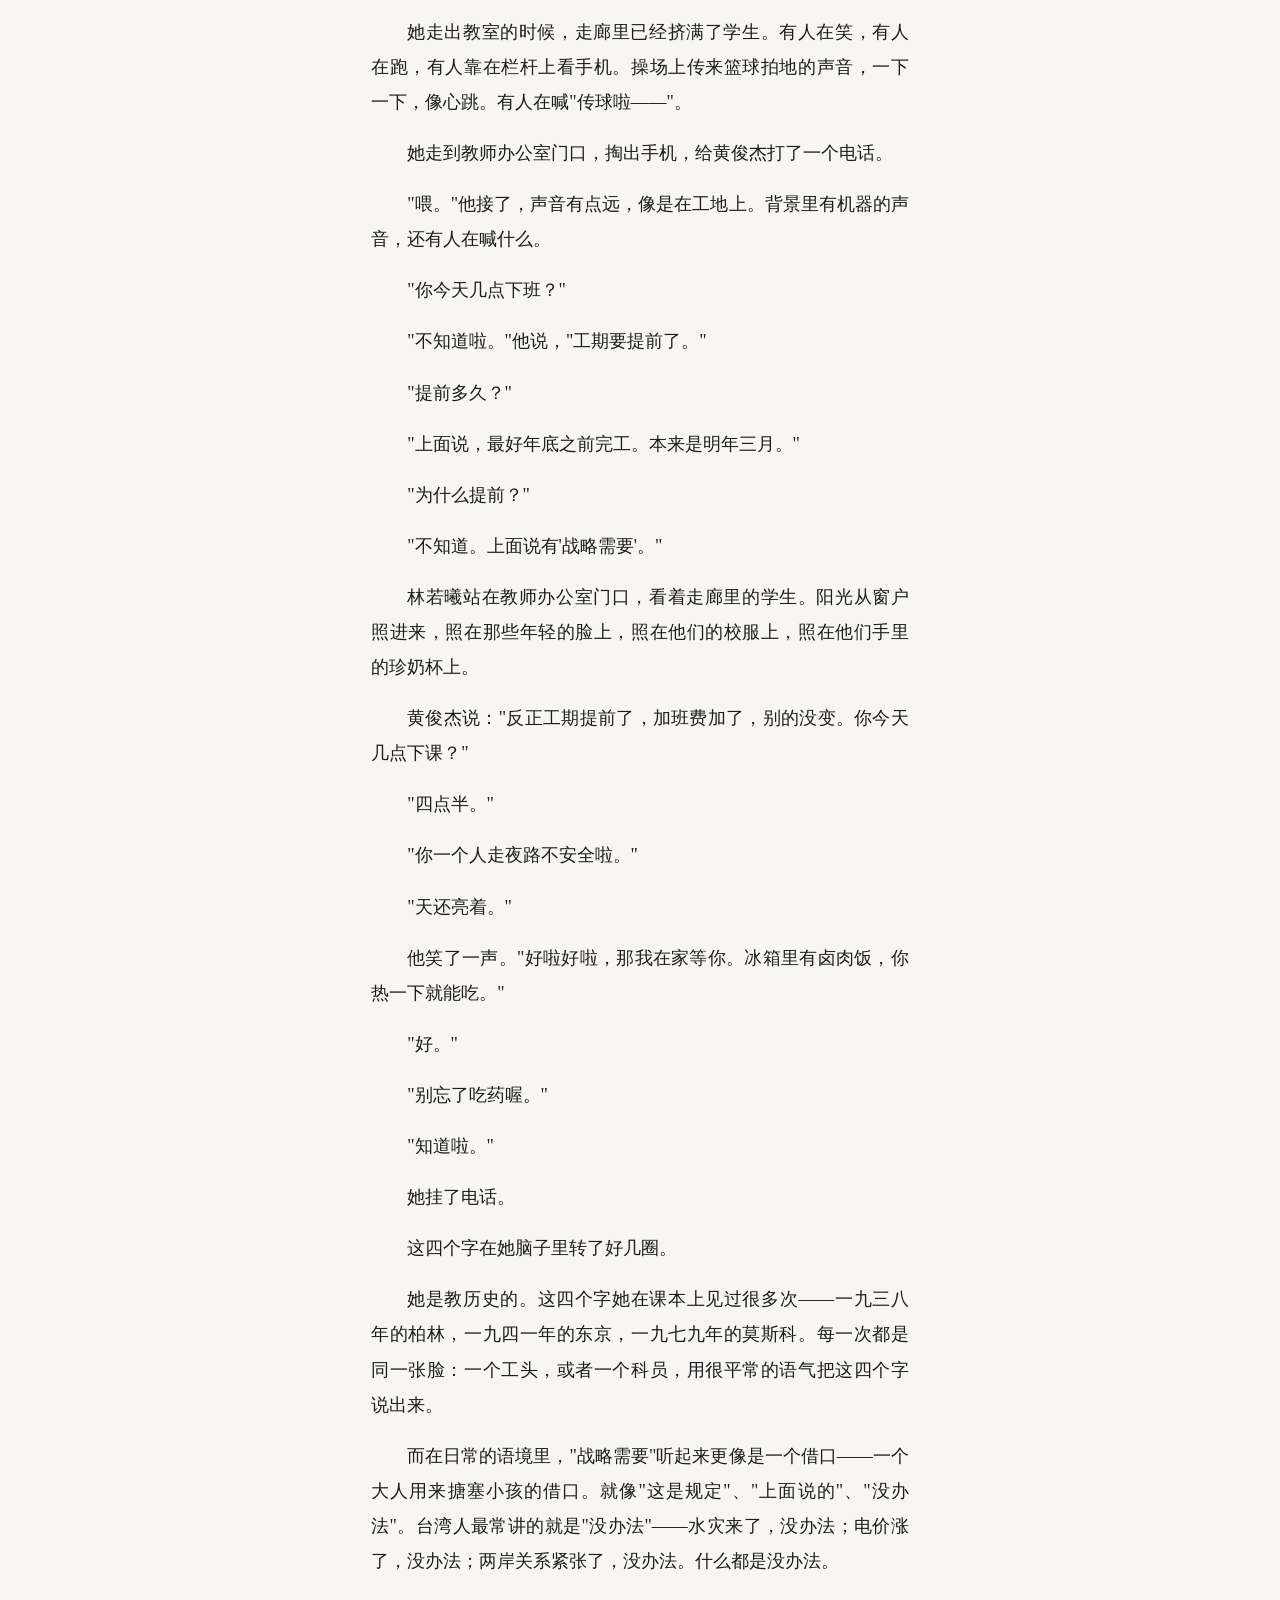
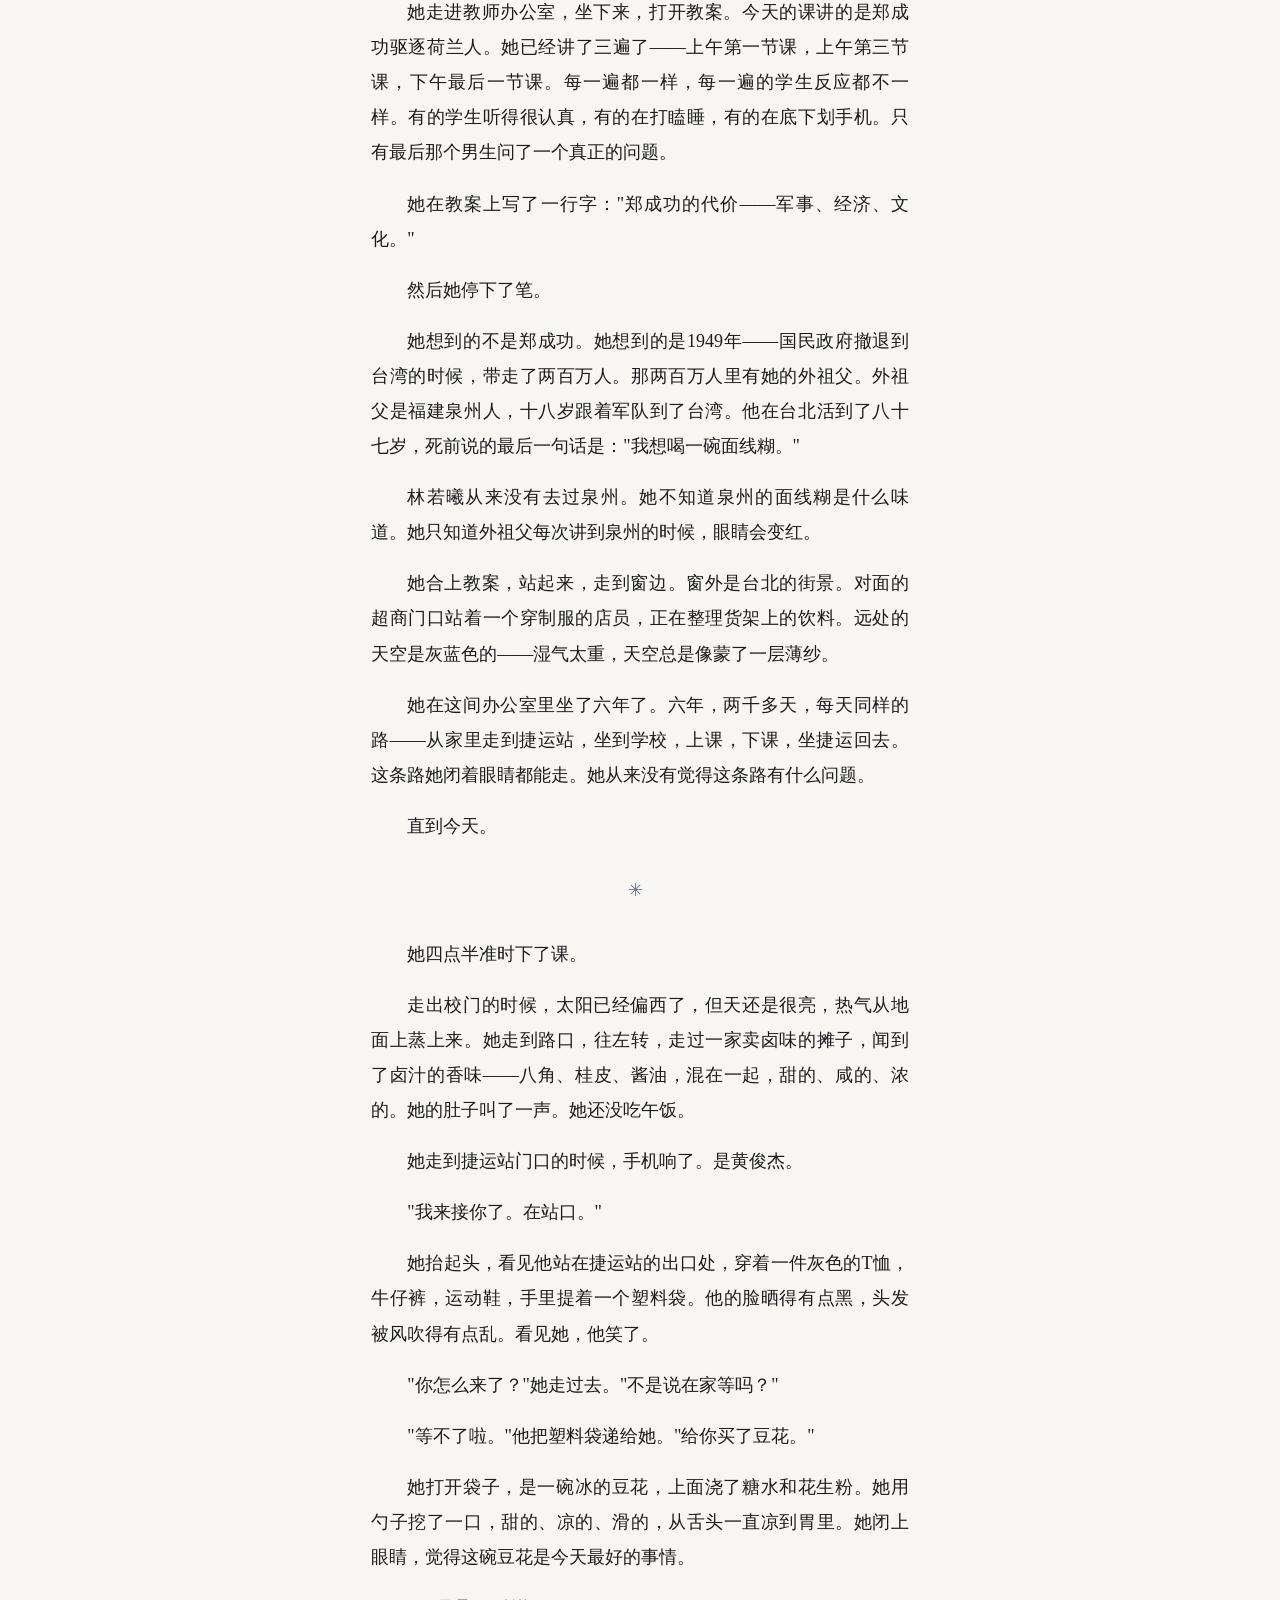
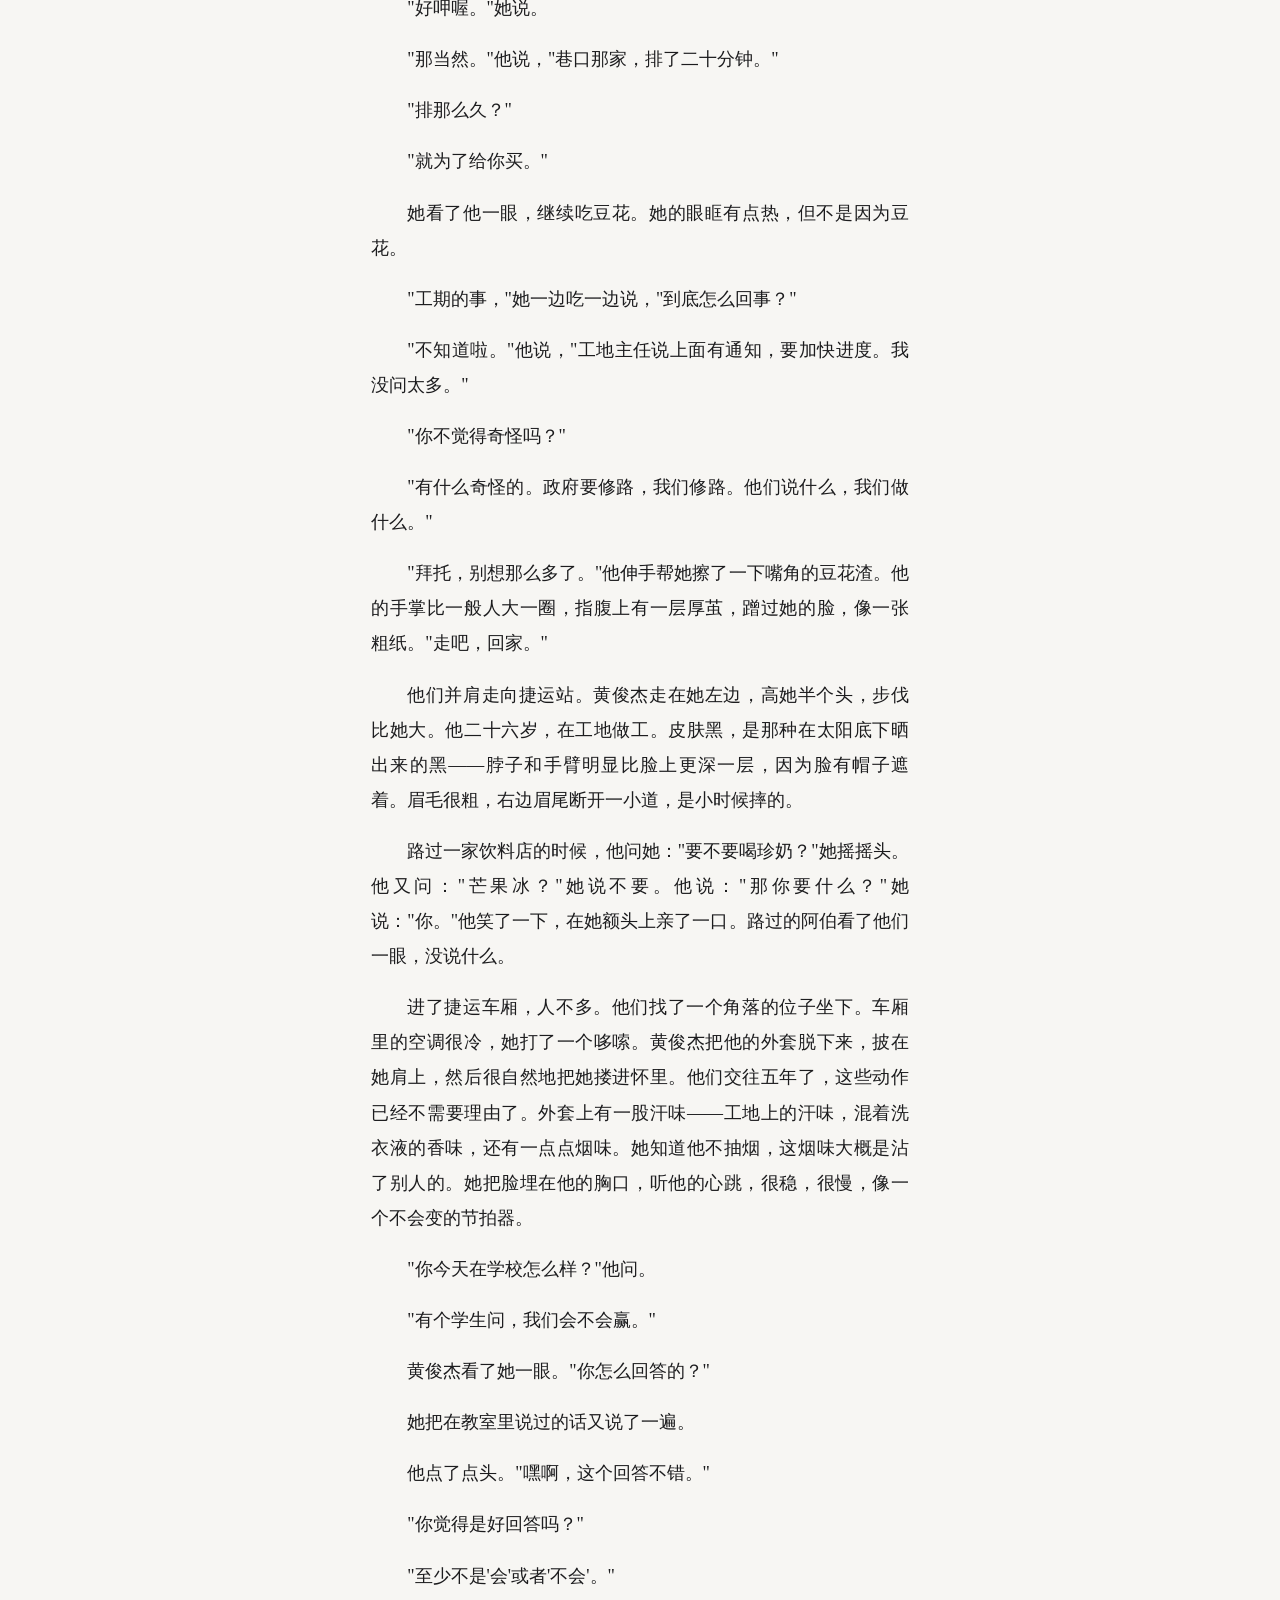
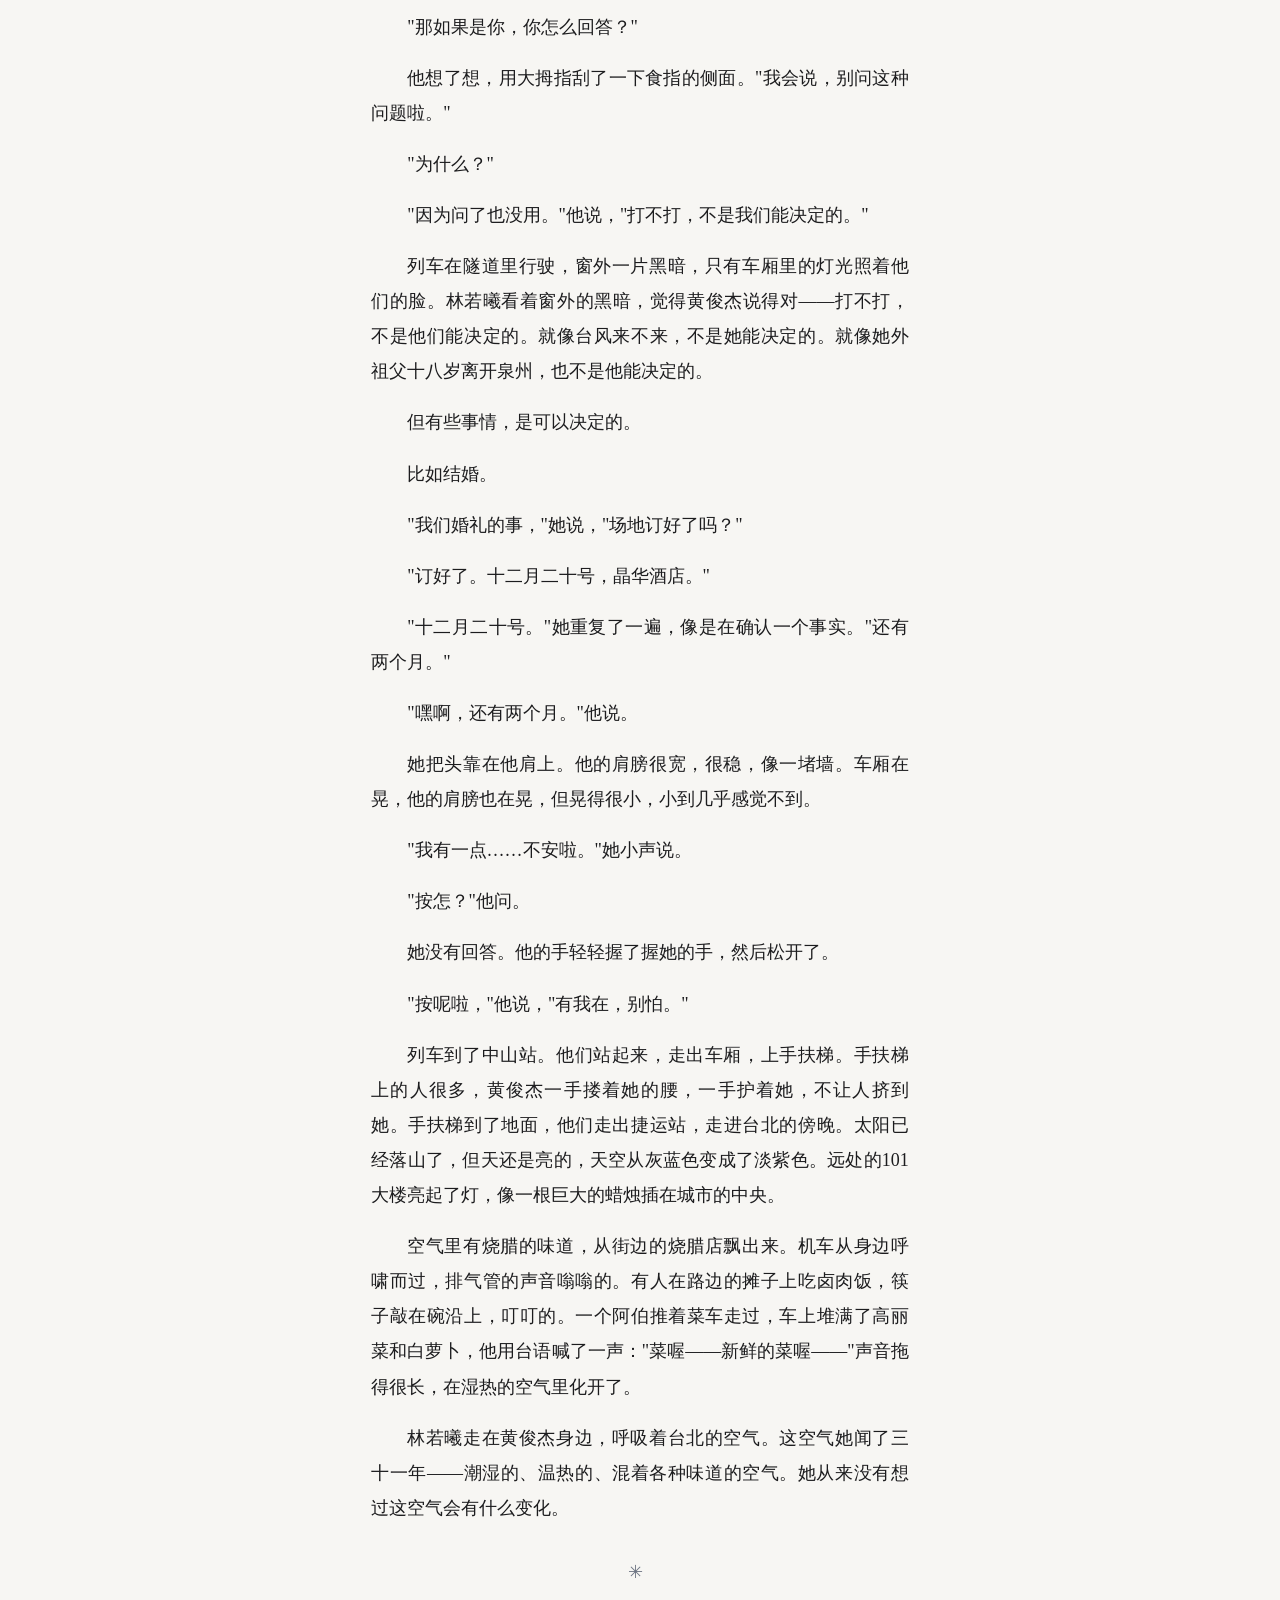
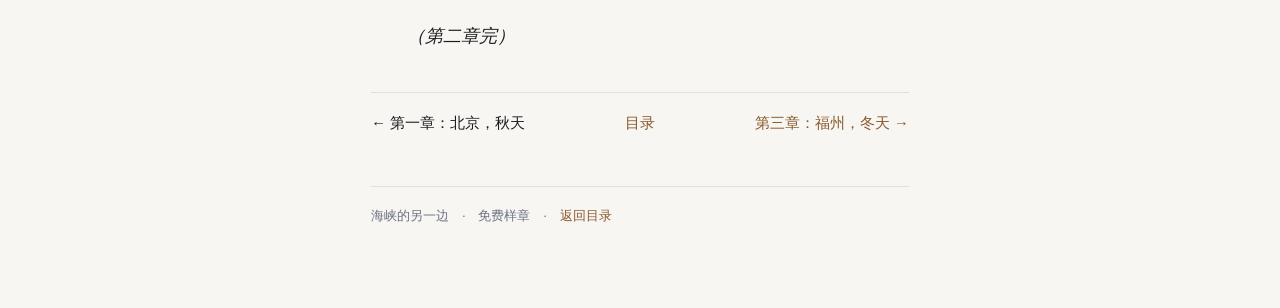
<file: ch02.html>
<!doctype html>
<html lang="zh-Hans"><head><meta charset="utf-8">
<meta name="viewport" content="width=device-width,initial-scale=1">
<title>第二章：台北，秋天 · 海峡的另一边</title>
<meta name="description" content="一部关于台海战争、失败、改革与和平统一的长篇小说">
<link rel="stylesheet" href="assets/style.css">
</head><body><div class="wrap">
<h1 class="chapter">第二章：台北，秋天</h1><div class="meta">2030年10月 · 林若曦</div><hr>
<p>教室里的电风扇转得很慢，发出嗡嗡的声音。林若曦用手背擦了一下额头，汗是咸的。T恤已经贴在背上了。</p>
<p>不是北京那种干冷，是湿的、闷的、黏在皮肤上的——像有人拿一块湿毛巾捂在你脸上。</p>
<p>她三十一岁，圆脸，眼睛不大，笑起来会弯成月牙。今天她没有笑。</p>
<p>班上有一个高二男生，坐在教室最后一排，平时不怎么说话。今天他举手，问了一个问题：</p>
<p>"老师，如果对岸打过来，我们会赢吗？"</p>
<p>教室里安静了三秒。那三秒钟比任何一节课都长。</p>
<p>林若曦站在讲台上，手里拿着粉笔，粉笔灰沾在她的指尖上。她看着那个男生，那个男生也看着她。他的眼睛很亮，像是真的在等一个答案。</p>
<p>"历史不会重复。"她说。</p>
<p>男生坐下了。没有追问，也没有点头。他的表情很平淡，像是听到了一个不太满意的答案，但也不打算再问了。</p>
<p>下课前，又有人举手。这次是前排的一个女生，戴眼镜，笔记记得最认真。</p>
<p>"老师，"她说，"新闻上说，美国又要我们加码，不然还要加税。是真的吗？"</p>
<p>"是真的。"</p>
<p>"那我们为什么要听他们的？"女生说。"我们是不是在帮他们看门？"</p>
<p>教室里有人笑了一声。笑声很短，笑完就没了。</p>
<p>林若曦看着那个女生。她想说"因为我们需要保护"。这句话在她的嘴里已经成型了，差一点就说出来。但那句话太顺了，顺到她自己的耳朵先不信。</p>
<p>"这个问题，"她说，"这学期你们要交一篇报告。自己去找答案。"</p>
<p>下课钟响了。林若曦放下粉笔，把黑板上的"郑成功驱逐荷兰人——1662年"擦掉了。粉笔灰在空气中飘了一会儿，被电风扇吹散了。</p>
<p>她走出教室的时候，走廊里已经挤满了学生。有人在笑，有人在跑，有人靠在栏杆上看手机。操场上传来篮球拍地的声音，一下一下，像心跳。有人在喊"传球啦——"。</p>
<p>她走到教师办公室门口，掏出手机，给黄俊杰打了一个电话。</p>
<p>"喂。"他接了，声音有点远，像是在工地上。背景里有机器的声音，还有人在喊什么。</p>
<p>"你今天几点下班？"</p>
<p>"不知道啦。"他说，"工期要提前了。"</p>
<p>"提前多久？"</p>
<p>"上面说，最好年底之前完工。本来是明年三月。"</p>
<p>"为什么提前？"</p>
<p>"不知道。上面说有'战略需要'。"</p>
<p>林若曦站在教师办公室门口，看着走廊里的学生。阳光从窗户照进来，照在那些年轻的脸上，照在他们的校服上，照在他们手里的珍奶杯上。</p>
<p>黄俊杰说："反正工期提前了，加班费加了，别的没变。你今天几点下课？"</p>
<p>"四点半。"</p>
<p>"你一个人走夜路不安全啦。"</p>
<p>"天还亮着。"</p>
<p>他笑了一声。"好啦好啦，那我在家等你。冰箱里有卤肉饭，你热一下就能吃。"</p>
<p>"好。"</p>
<p>"别忘了吃药喔。"</p>
<p>"知道啦。"</p>
<p>她挂了电话。</p>
<p>这四个字在她脑子里转了好几圈。</p>
<p>她是教历史的。这四个字她在课本上见过很多次——一九三八年的柏林，一九四一年的东京，一九七九年的莫斯科。每一次都是同一张脸：一个工头，或者一个科员，用很平常的语气把这四个字说出来。</p>
<p>而在日常的语境里，"战略需要"听起来更像是一个借口——一个大人用来搪塞小孩的借口。就像"这是规定"、"上面说的"、"没办法"。台湾人最常讲的就是"没办法"——水灾来了，没办法；电价涨了，没办法；两岸关系紧张了，没办法。什么都是没办法。</p>
<p>她走进教师办公室，坐下来，打开教案。今天的课讲的是郑成功驱逐荷兰人。她已经讲了三遍了——上午第一节课，上午第三节课，下午最后一节课。每一遍都一样，每一遍的学生反应都不一样。有的学生听得很认真，有的在打瞌睡，有的在底下划手机。只有最后那个男生问了一个真正的问题。</p>
<p>她在教案上写了一行字："郑成功的代价——军事、经济、文化。"</p>
<p>然后她停下了笔。</p>
<p>她想到的不是郑成功。她想到的是1949年——国民政府撤退到台湾的时候，带走了两百万人。那两百万人里有她的外祖父。外祖父是福建泉州人，十八岁跟着军队到了台湾。他在台北活到了八十七岁，死前说的最后一句话是："我想喝一碗面线糊。"</p>
<p>林若曦从来没有去过泉州。她不知道泉州的面线糊是什么味道。她只知道外祖父每次讲到泉州的时候，眼睛会变红。</p>
<p>她合上教案，站起来，走到窗边。窗外是台北的街景。对面的超商门口站着一个穿制服的店员，正在整理货架上的饮料。远处的天空是灰蓝色的——湿气太重，天空总是像蒙了一层薄纱。</p>
<p>她在这间办公室里坐了六年了。六年，两千多天，每天同样的路——从家里走到捷运站，坐到学校，上课，下课，坐捷运回去。这条路她闭着眼睛都能走。她从来没有觉得这条路有什么问题。</p>
<p>直到今天。</p>
<hr>
<p>她四点半准时下了课。</p>
<p>走出校门的时候，太阳已经偏西了，但天还是很亮，热气从地面上蒸上来。她走到路口，往左转，走过一家卖卤味的摊子，闻到了卤汁的香味——八角、桂皮、酱油，混在一起，甜的、咸的、浓的。她的肚子叫了一声。她还没吃午饭。</p>
<p>她走到捷运站门口的时候，手机响了。是黄俊杰。</p>
<p>"我来接你了。在站口。"</p>
<p>她抬起头，看见他站在捷运站的出口处，穿着一件灰色的T恤，牛仔裤，运动鞋，手里提着一个塑料袋。他的脸晒得有点黑，头发被风吹得有点乱。看见她，他笑了。</p>
<p>"你怎么来了？"她走过去。"不是说在家等吗？"</p>
<p>"等不了啦。"他把塑料袋递给她。"给你买了豆花。"</p>
<p>她打开袋子，是一碗冰的豆花，上面浇了糖水和花生粉。她用勺子挖了一口，甜的、凉的、滑的，从舌头一直凉到胃里。她闭上眼睛，觉得这碗豆花是今天最好的事情。</p>
<p>"好呷喔。"她说。</p>
<p>"那当然。"他说，"巷口那家，排了二十分钟。"</p>
<p>"排那么久？"</p>
<p>"就为了给你买。"</p>
<p>她看了他一眼，继续吃豆花。她的眼眶有点热，但不是因为豆花。</p>
<p>"工期的事，"她一边吃一边说，"到底怎么回事？"</p>
<p>"不知道啦。"他说，"工地主任说上面有通知，要加快进度。我没问太多。"</p>
<p>"你不觉得奇怪吗？"</p>
<p>"有什么奇怪的。政府要修路，我们修路。他们说什么，我们做什么。"</p>
<p>"拜托，别想那么多了。"他伸手帮她擦了一下嘴角的豆花渣。他的手掌比一般人大一圈，指腹上有一层厚茧，蹭过她的脸，像一张粗纸。"走吧，回家。"</p>
<p>他们并肩走向捷运站。黄俊杰走在她左边，高她半个头，步伐比她大。他二十六岁，在工地做工。皮肤黑，是那种在太阳底下晒出来的黑——脖子和手臂明显比脸上更深一层，因为脸有帽子遮着。眉毛很粗，右边眉尾断开一小道，是小时候摔的。</p>
<p>路过一家饮料店的时候，他问她："要不要喝珍奶？"她摇摇头。他又问："芒果冰？"她说不要。他说："那你要什么？"她说："你。"他笑了一下，在她额头上亲了一口。路过的阿伯看了他们一眼，没说什么。</p>
<p>进了捷运车厢，人不多。他们找了一个角落的位子坐下。车厢里的空调很冷，她打了一个哆嗦。黄俊杰把他的外套脱下来，披在她肩上，然后很自然地把她搂进怀里。他们交往五年了，这些动作已经不需要理由了。外套上有一股汗味——工地上的汗味，混着洗衣液的香味，还有一点点烟味。她知道他不抽烟，这烟味大概是沾了别人的。她把脸埋在他的胸口，听他的心跳，很稳，很慢，像一个不会变的节拍器。</p>
<p>"你今天在学校怎么样？"他问。</p>
<p>"有个学生问，我们会不会赢。"</p>
<p>黄俊杰看了她一眼。"你怎么回答的？"</p>
<p>她把在教室里说过的话又说了一遍。</p>
<p>他点了点头。"嘿啊，这个回答不错。"</p>
<p>"你觉得是好回答吗？"</p>
<p>"至少不是'会'或者'不会'。"</p>
<p>"那如果是你，你怎么回答？"</p>
<p>他想了想，用大拇指刮了一下食指的侧面。"我会说，别问这种问题啦。"</p>
<p>"为什么？"</p>
<p>"因为问了也没用。"他说，"打不打，不是我们能决定的。"</p>
<p>列车在隧道里行驶，窗外一片黑暗，只有车厢里的灯光照着他们的脸。林若曦看着窗外的黑暗，觉得黄俊杰说得对——打不打，不是他们能决定的。就像台风来不来，不是她能决定的。就像她外祖父十八岁离开泉州，也不是他能决定的。</p>
<p>但有些事情，是可以决定的。</p>
<p>比如结婚。</p>
<p>"我们婚礼的事，"她说，"场地订好了吗？"</p>
<p>"订好了。十二月二十号，晶华酒店。"</p>
<p>"十二月二十号。"她重复了一遍，像是在确认一个事实。"还有两个月。"</p>
<p>"嘿啊，还有两个月。"他说。</p>
<p>她把头靠在他肩上。他的肩膀很宽，很稳，像一堵墙。车厢在晃，他的肩膀也在晃，但晃得很小，小到几乎感觉不到。</p>
<p>"我有一点……不安啦。"她小声说。</p>
<p>"按怎？"他问。</p>
<p>她没有回答。他的手轻轻握了握她的手，然后松开了。</p>
<p>"按呢啦，"他说，"有我在，别怕。"</p>
<p>列车到了中山站。他们站起来，走出车厢，上手扶梯。手扶梯上的人很多，黄俊杰一手搂着她的腰，一手护着她，不让人挤到她。手扶梯到了地面，他们走出捷运站，走进台北的傍晚。太阳已经落山了，但天还是亮的，天空从灰蓝色变成了淡紫色。远处的101大楼亮起了灯，像一根巨大的蜡烛插在城市的中央。</p>
<p>空气里有烧腊的味道，从街边的烧腊店飘出来。机车从身边呼啸而过，排气管的声音嗡嗡的。有人在路边的摊子上吃卤肉饭，筷子敲在碗沿上，叮叮的。一个阿伯推着菜车走过，车上堆满了高丽菜和白萝卜，他用台语喊了一声："菜喔——新鲜的菜喔——"声音拖得很长，在湿热的空气里化开了。</p>
<p>林若曦走在黄俊杰身边，呼吸着台北的空气。这空气她闻了三十一年——潮湿的、温热的、混着各种味道的空气。她从来没有想过这空气会有什么变化。</p>
<hr>
<p><em>（第二章完）</em></p><nav class="chap">
<span>← 第一章：北京，秋天</span>
<a href="index.html">目录</a>
<a href="ch03.html">第三章：福州，冬天 →</a>
</nav>
<footer>海峡的另一边　·　免费样章　·　<a href='index.html'>返回目录</a></footer>
</div></body></html>
</file>
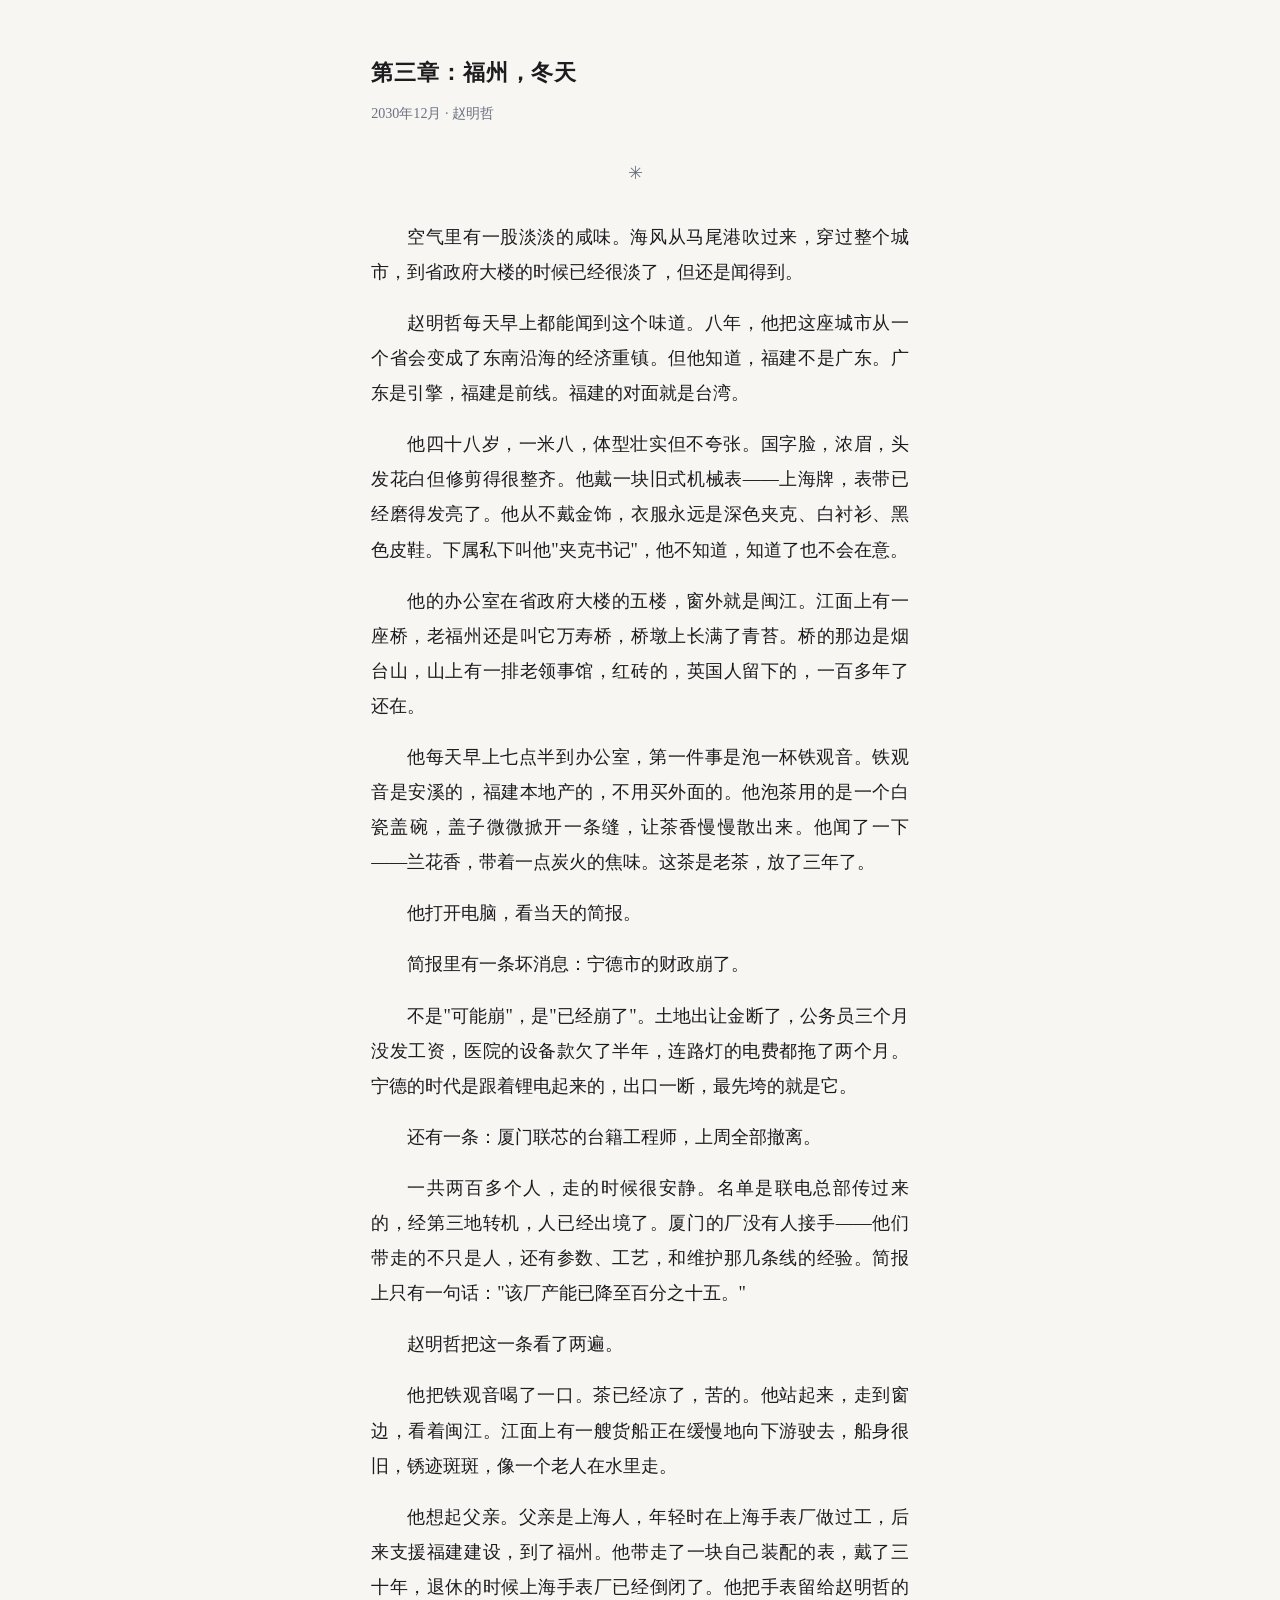
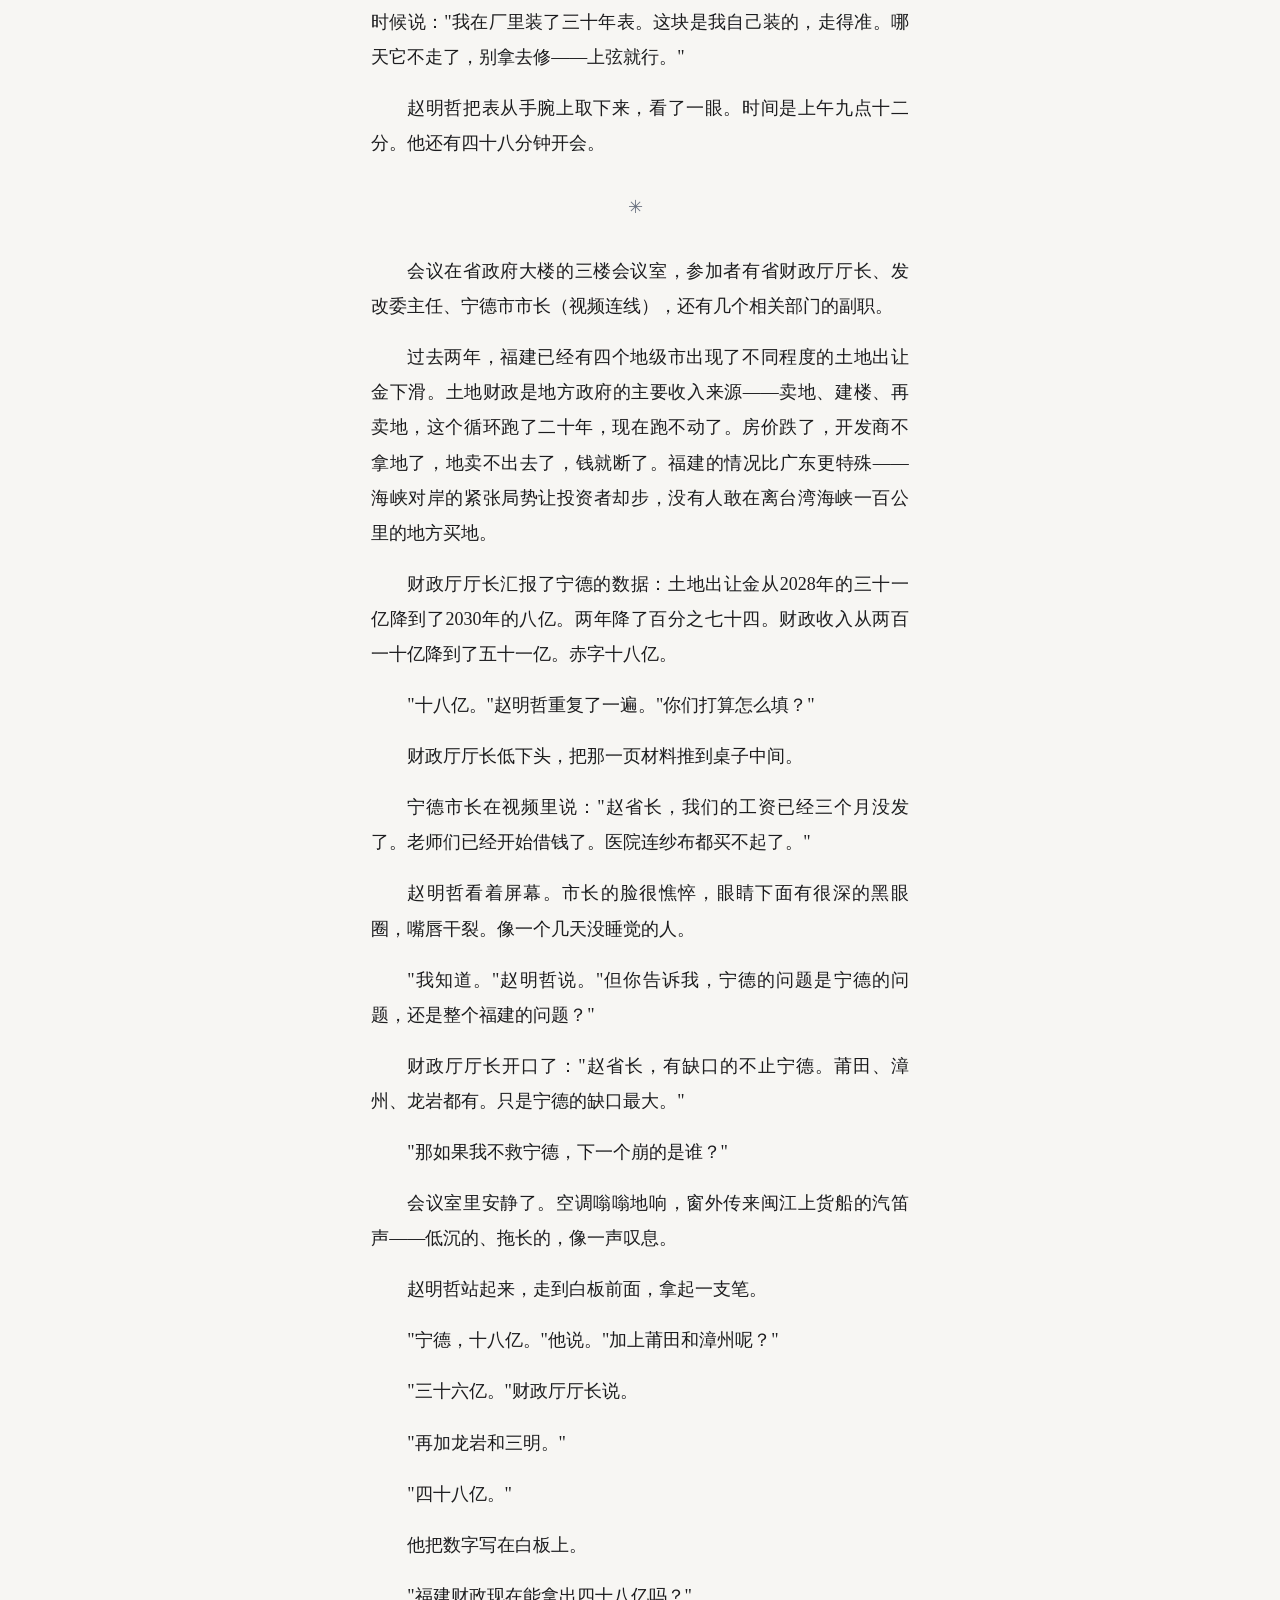
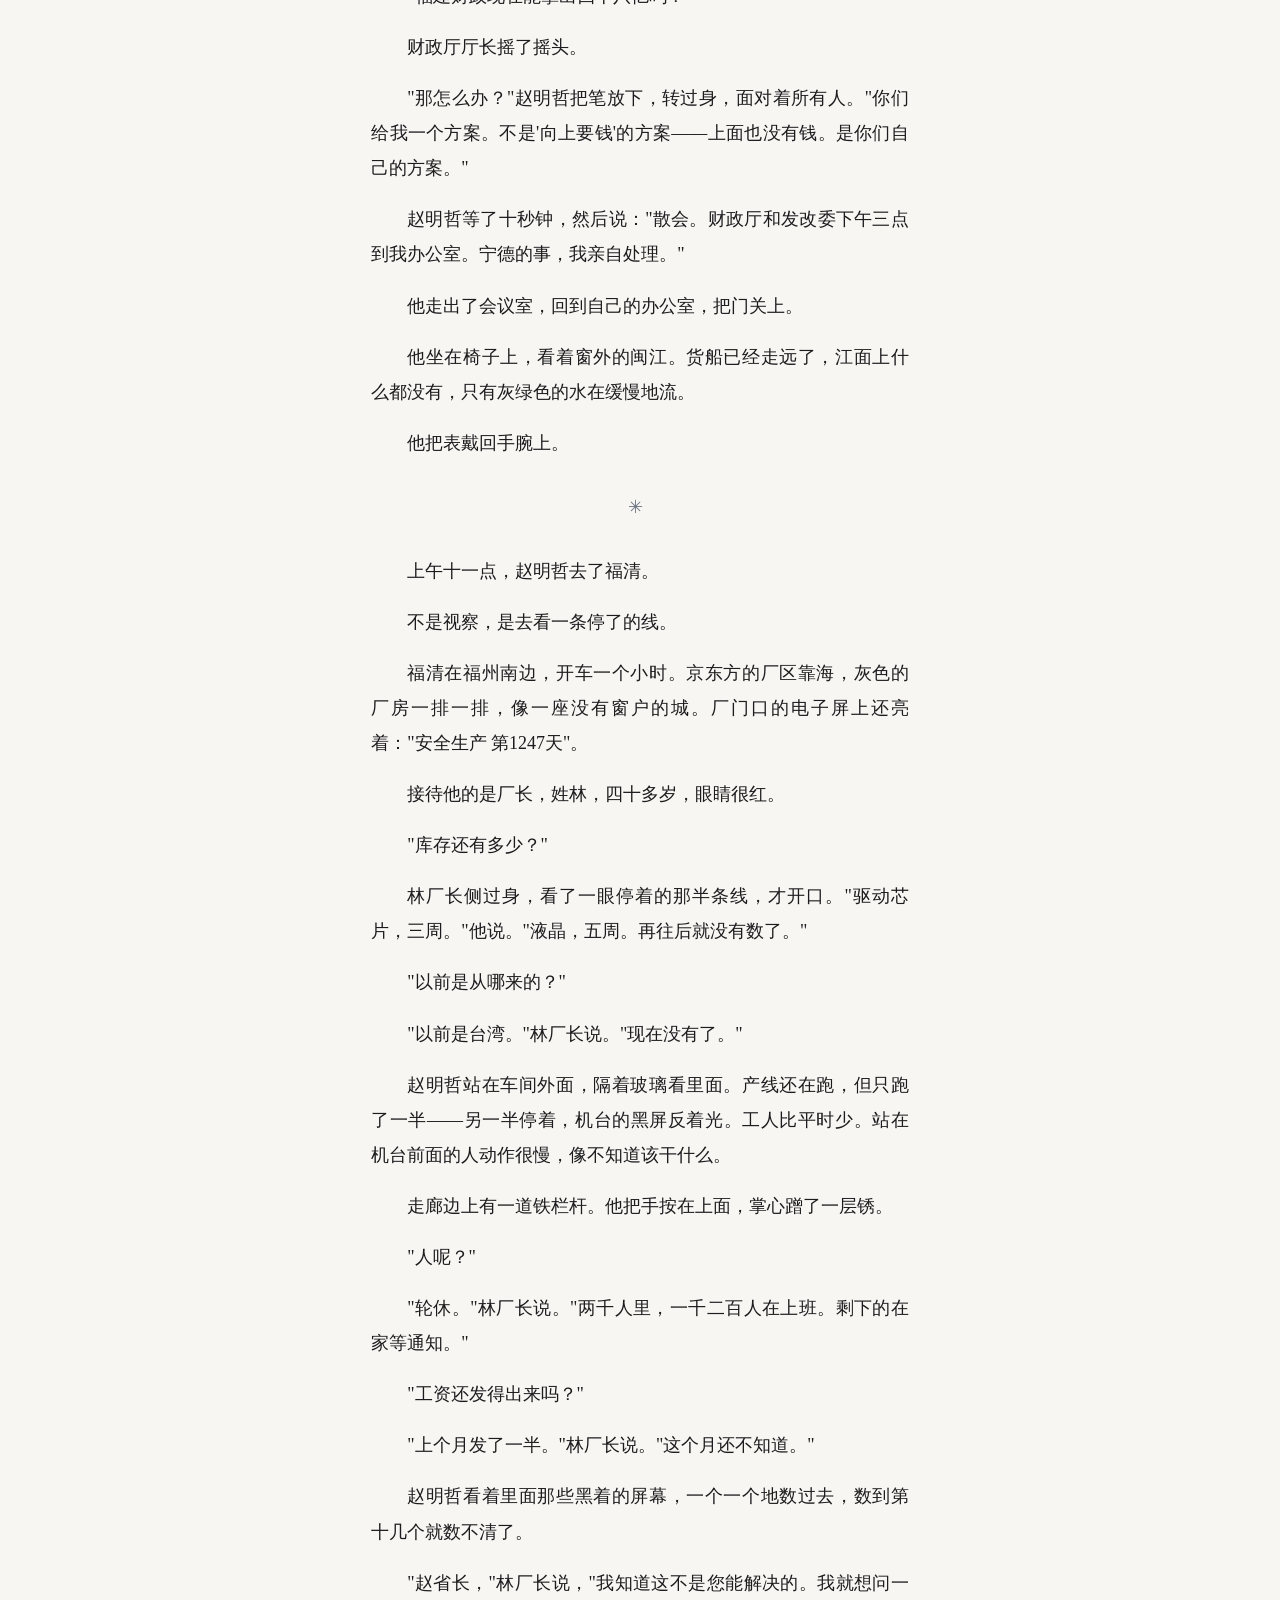
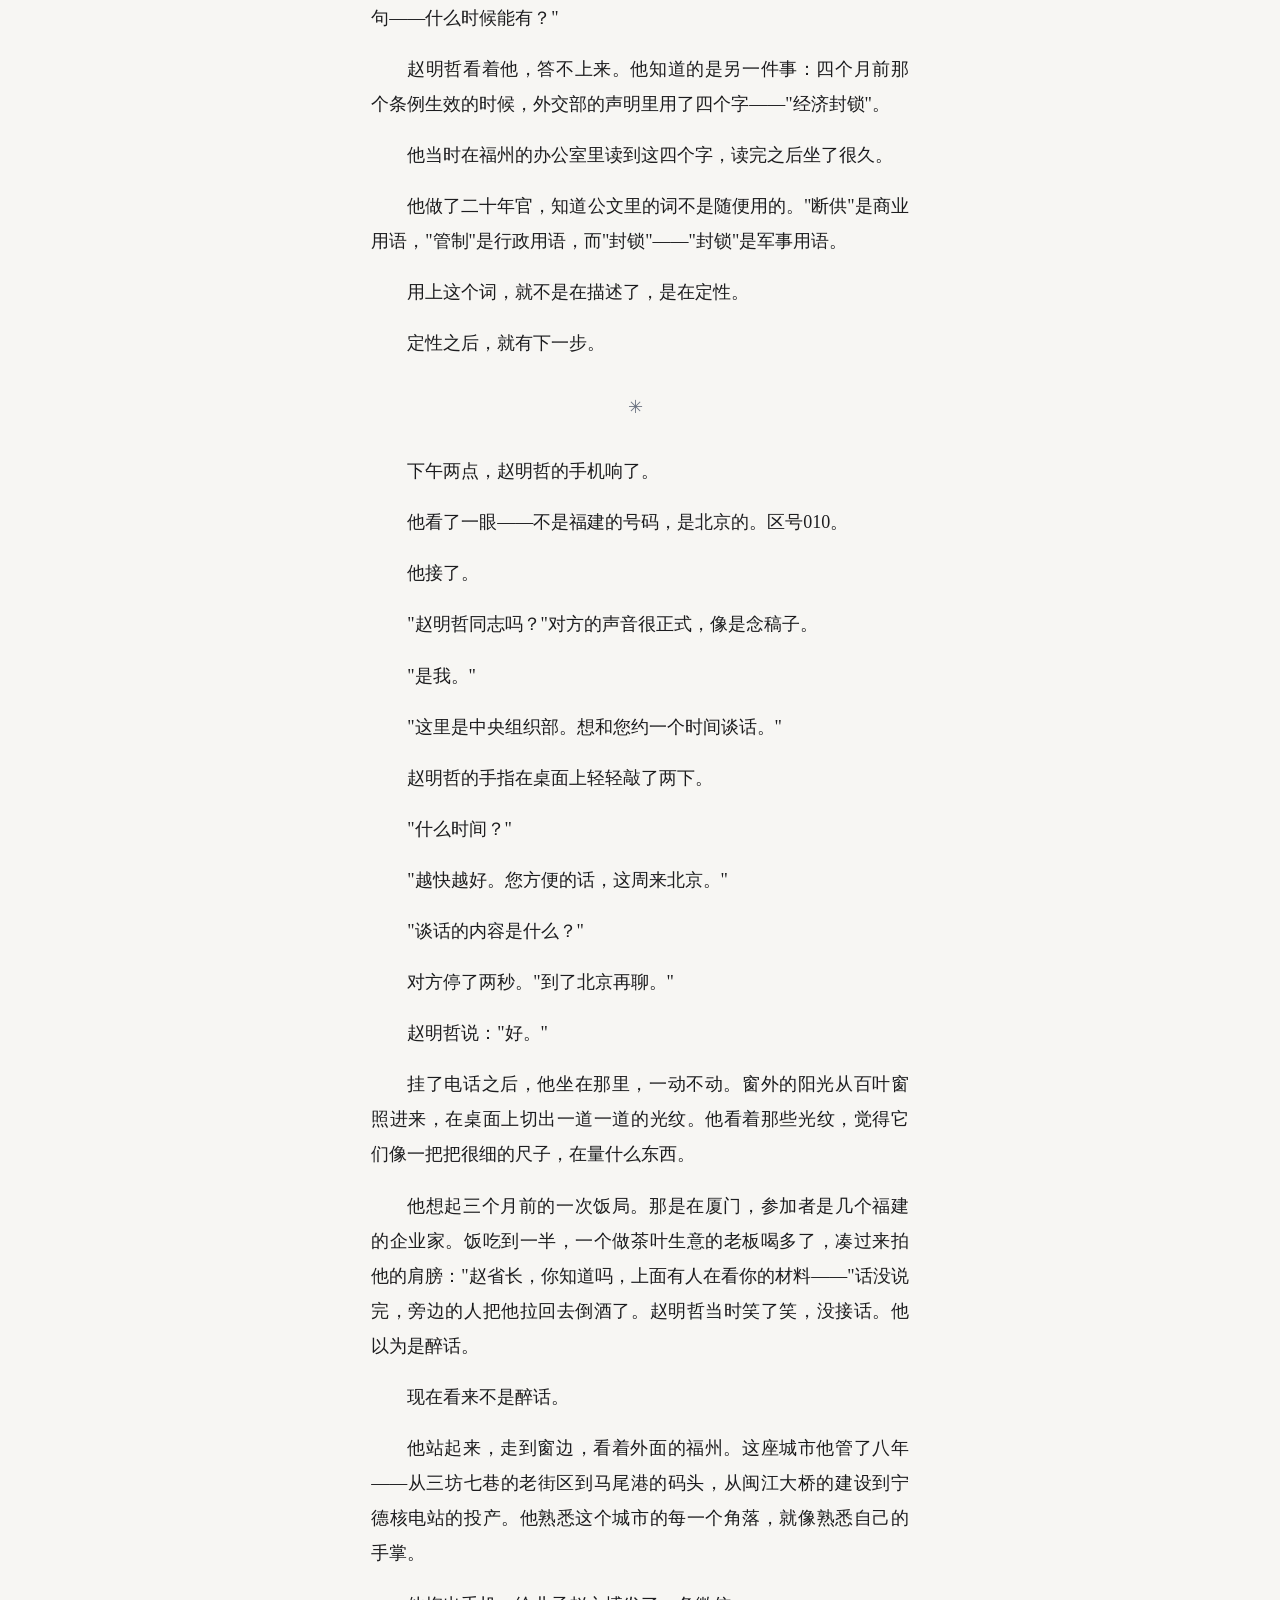
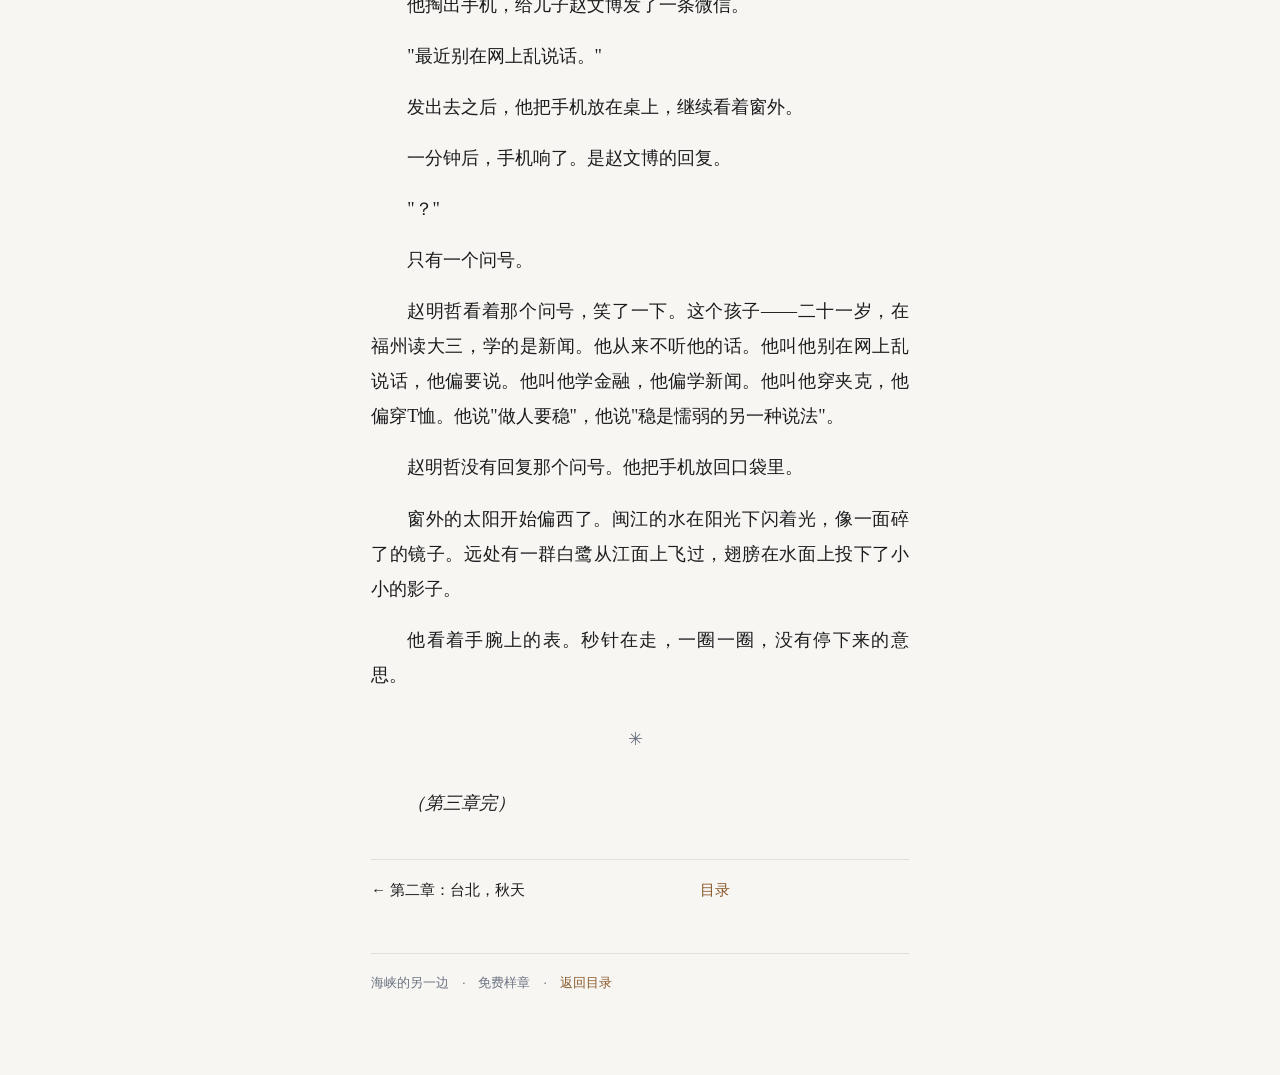
<file: ch03.html>
<!doctype html>
<html lang="zh-Hans"><head><meta charset="utf-8">
<meta name="viewport" content="width=device-width,initial-scale=1">
<title>第三章：福州，冬天 · 海峡的另一边</title>
<meta name="description" content="一部关于台海战争、失败、改革与和平统一的长篇小说">
<link rel="stylesheet" href="assets/style.css">
</head><body><div class="wrap">
<h1 class="chapter">第三章：福州，冬天</h1><div class="meta">2030年12月 · 赵明哲</div><hr>
<p>空气里有一股淡淡的咸味。海风从马尾港吹过来，穿过整个城市，到省政府大楼的时候已经很淡了，但还是闻得到。</p>
<p>赵明哲每天早上都能闻到这个味道。八年，他把这座城市从一个省会变成了东南沿海的经济重镇。但他知道，福建不是广东。广东是引擎，福建是前线。福建的对面就是台湾。</p>
<p>他四十八岁，一米八，体型壮实但不夸张。国字脸，浓眉，头发花白但修剪得很整齐。他戴一块旧式机械表——上海牌，表带已经磨得发亮了。他从不戴金饰，衣服永远是深色夹克、白衬衫、黑色皮鞋。下属私下叫他"夹克书记"，他不知道，知道了也不会在意。</p>
<p>他的办公室在省政府大楼的五楼，窗外就是闽江。江面上有一座桥，老福州还是叫它万寿桥，桥墩上长满了青苔。桥的那边是烟台山，山上有一排老领事馆，红砖的，英国人留下的，一百多年了还在。</p>
<p>他每天早上七点半到办公室，第一件事是泡一杯铁观音。铁观音是安溪的，福建本地产的，不用买外面的。他泡茶用的是一个白瓷盖碗，盖子微微掀开一条缝，让茶香慢慢散出来。他闻了一下——兰花香，带着一点炭火的焦味。这茶是老茶，放了三年了。</p>
<p>他打开电脑，看当天的简报。</p>
<p>简报里有一条坏消息：宁德市的财政崩了。</p>
<p>不是"可能崩"，是"已经崩了"。土地出让金断了，公务员三个月没发工资，医院的设备款欠了半年，连路灯的电费都拖了两个月。宁德的时代是跟着锂电起来的，出口一断，最先垮的就是它。</p>
<p>还有一条：厦门联芯的台籍工程师，上周全部撤离。</p>
<p>一共两百多个人，走的时候很安静。名单是联电总部传过来的，经第三地转机，人已经出境了。厦门的厂没有人接手——他们带走的不只是人，还有参数、工艺，和维护那几条线的经验。简报上只有一句话："该厂产能已降至百分之十五。"</p>
<p>赵明哲把这一条看了两遍。</p>
<p>他把铁观音喝了一口。茶已经凉了，苦的。他站起来，走到窗边，看着闽江。江面上有一艘货船正在缓慢地向下游驶去，船身很旧，锈迹斑斑，像一个老人在水里走。</p>
<p>他想起父亲。父亲是上海人，年轻时在上海手表厂做过工，后来支援福建建设，到了福州。他带走了一块自己装配的表，戴了三十年，退休的时候上海手表厂已经倒闭了。他把手表留给赵明哲的时候说："我在厂里装了三十年表。这块是我自己装的，走得准。哪天它不走了，别拿去修——上弦就行。"</p>
<p>赵明哲把表从手腕上取下来，看了一眼。时间是上午九点十二分。他还有四十八分钟开会。</p>
<hr>
<p>会议在省政府大楼的三楼会议室，参加者有省财政厅厅长、发改委主任、宁德市市长（视频连线），还有几个相关部门的副职。</p>
<p>过去两年，福建已经有四个地级市出现了不同程度的土地出让金下滑。土地财政是地方政府的主要收入来源——卖地、建楼、再卖地，这个循环跑了二十年，现在跑不动了。房价跌了，开发商不拿地了，地卖不出去了，钱就断了。福建的情况比广东更特殊——海峡对岸的紧张局势让投资者却步，没有人敢在离台湾海峡一百公里的地方买地。</p>
<p>财政厅厅长汇报了宁德的数据：土地出让金从2028年的三十一亿降到了2030年的八亿。两年降了百分之七十四。财政收入从两百一十亿降到了五十一亿。赤字十八亿。</p>
<p>"十八亿。"赵明哲重复了一遍。"你们打算怎么填？"</p>
<p>财政厅厅长低下头，把那一页材料推到桌子中间。</p>
<p>宁德市长在视频里说："赵省长，我们的工资已经三个月没发了。老师们已经开始借钱了。医院连纱布都买不起了。"</p>
<p>赵明哲看着屏幕。市长的脸很憔悴，眼睛下面有很深的黑眼圈，嘴唇干裂。像一个几天没睡觉的人。</p>
<p>"我知道。"赵明哲说。"但你告诉我，宁德的问题是宁德的问题，还是整个福建的问题？"</p>
<p>财政厅厅长开口了："赵省长，有缺口的不止宁德。莆田、漳州、龙岩都有。只是宁德的缺口最大。"</p>
<p>"那如果我不救宁德，下一个崩的是谁？"</p>
<p>会议室里安静了。空调嗡嗡地响，窗外传来闽江上货船的汽笛声——低沉的、拖长的，像一声叹息。</p>
<p>赵明哲站起来，走到白板前面，拿起一支笔。</p>
<p>"宁德，十八亿。"他说。"加上莆田和漳州呢？"</p>
<p>"三十六亿。"财政厅厅长说。</p>
<p>"再加龙岩和三明。"</p>
<p>"四十八亿。"</p>
<p>他把数字写在白板上。</p>
<p>"福建财政现在能拿出四十八亿吗？"</p>
<p>财政厅厅长摇了摇头。</p>
<p>"那怎么办？"赵明哲把笔放下，转过身，面对着所有人。"你们给我一个方案。不是'向上要钱'的方案——上面也没有钱。是你们自己的方案。"</p>
<p>赵明哲等了十秒钟，然后说："散会。财政厅和发改委下午三点到我办公室。宁德的事，我亲自处理。"</p>
<p>他走出了会议室，回到自己的办公室，把门关上。</p>
<p>他坐在椅子上，看着窗外的闽江。货船已经走远了，江面上什么都没有，只有灰绿色的水在缓慢地流。</p>
<p>他把表戴回手腕上。</p>
<hr>
<p>上午十一点，赵明哲去了福清。</p>
<p>不是视察，是去看一条停了的线。</p>
<p>福清在福州南边，开车一个小时。京东方的厂区靠海，灰色的厂房一排一排，像一座没有窗户的城。厂门口的电子屏上还亮着："安全生产 第1247天"。</p>
<p>接待他的是厂长，姓林，四十多岁，眼睛很红。</p>
<p>"库存还有多少？"</p>
<p>林厂长侧过身，看了一眼停着的那半条线，才开口。"驱动芯片，三周。"他说。"液晶，五周。再往后就没有数了。"</p>
<p>"以前是从哪来的？"</p>
<p>"以前是台湾。"林厂长说。"现在没有了。"</p>
<p>赵明哲站在车间外面，隔着玻璃看里面。产线还在跑，但只跑了一半——另一半停着，机台的黑屏反着光。工人比平时少。站在机台前面的人动作很慢，像不知道该干什么。</p>
<p>走廊边上有一道铁栏杆。他把手按在上面，掌心蹭了一层锈。</p>
<p>"人呢？"</p>
<p>"轮休。"林厂长说。"两千人里，一千二百人在上班。剩下的在家等通知。"</p>
<p>"工资还发得出来吗？"</p>
<p>"上个月发了一半。"林厂长说。"这个月还不知道。"</p>
<p>赵明哲看着里面那些黑着的屏幕，一个一个地数过去，数到第十几个就数不清了。</p>
<p>"赵省长，"林厂长说，"我知道这不是您能解决的。我就想问一句——什么时候能有？"</p>
<p>赵明哲看着他，答不上来。他知道的是另一件事：四个月前那个条例生效的时候，外交部的声明里用了四个字——"经济封锁"。</p>
<p>他当时在福州的办公室里读到这四个字，读完之后坐了很久。</p>
<p>他做了二十年官，知道公文里的词不是随便用的。"断供"是商业用语，"管制"是行政用语，而"封锁"——"封锁"是军事用语。</p>
<p>用上这个词，就不是在描述了，是在定性。</p>
<p>定性之后，就有下一步。</p>
<hr>
<p>下午两点，赵明哲的手机响了。</p>
<p>他看了一眼——不是福建的号码，是北京的。区号010。</p>
<p>他接了。</p>
<p>"赵明哲同志吗？"对方的声音很正式，像是念稿子。</p>
<p>"是我。"</p>
<p>"这里是中央组织部。想和您约一个时间谈话。"</p>
<p>赵明哲的手指在桌面上轻轻敲了两下。</p>
<p>"什么时间？"</p>
<p>"越快越好。您方便的话，这周来北京。"</p>
<p>"谈话的内容是什么？"</p>
<p>对方停了两秒。"到了北京再聊。"</p>
<p>赵明哲说："好。"</p>
<p>挂了电话之后，他坐在那里，一动不动。窗外的阳光从百叶窗照进来，在桌面上切出一道一道的光纹。他看着那些光纹，觉得它们像一把把很细的尺子，在量什么东西。</p>
<p>他想起三个月前的一次饭局。那是在厦门，参加者是几个福建的企业家。饭吃到一半，一个做茶叶生意的老板喝多了，凑过来拍他的肩膀："赵省长，你知道吗，上面有人在看你的材料——"话没说完，旁边的人把他拉回去倒酒了。赵明哲当时笑了笑，没接话。他以为是醉话。</p>
<p>现在看来不是醉话。</p>
<p>他站起来，走到窗边，看着外面的福州。这座城市他管了八年——从三坊七巷的老街区到马尾港的码头，从闽江大桥的建设到宁德核电站的投产。他熟悉这个城市的每一个角落，就像熟悉自己的手掌。</p>
<p>他掏出手机，给儿子赵文博发了一条微信。</p>
<p>"最近别在网上乱说话。"</p>
<p>发出去之后，他把手机放在桌上，继续看着窗外。</p>
<p>一分钟后，手机响了。是赵文博的回复。</p>
<p>"？"</p>
<p>只有一个问号。</p>
<p>赵明哲看着那个问号，笑了一下。这个孩子——二十一岁，在福州读大三，学的是新闻。他从来不听他的话。他叫他别在网上乱说话，他偏要说。他叫他学金融，他偏学新闻。他叫他穿夹克，他偏穿T恤。他说"做人要稳"，他说"稳是懦弱的另一种说法"。</p>
<p>赵明哲没有回复那个问号。他把手机放回口袋里。</p>
<p>窗外的太阳开始偏西了。闽江的水在阳光下闪着光，像一面碎了的镜子。远处有一群白鹭从江面上飞过，翅膀在水面上投下了小小的影子。</p>
<p>他看着手腕上的表。秒针在走，一圈一圈，没有停下来的意思。</p>
<hr>
<p><em>（第三章完）</em></p><nav class="chap">
<span>← 第二章：台北，秋天</span>
<a href="index.html">目录</a>
<span>&nbsp;</span>
</nav>
<footer>海峡的另一边　·　免费样章　·　<a href='index.html'>返回目录</a></footer>
</div></body></html>
</file>
<file: assets/style.css>
:root { --fg:#1c1c1e; --muted:#6b7280; --bg:#f7f6f3; --card:#fff; --line:#e3e0d8; --accent:#8a5a2b; }
@media (prefers-color-scheme: dark) {
  :root { --fg:#e6e5e3; --muted:#9d9a94; --bg:#131315; --card:#1c1c1f; --line:#312f2b; --accent:#d8a86a; }
}
* { box-sizing:border-box; }
body { margin:0; background:var(--bg); color:var(--fg); line-height:1.95;
  font-family:"Songti SC","Source Han Serif SC","Noto Serif CJK SC",Georgia,"PingFang SC",
  "Microsoft YaHei",serif; font-size:18px; }
.wrap { max-width:36rem; margin:0 auto; padding:2rem 1.2rem 5rem; }
a { color:var(--accent); text-decoration:none; }
a:hover { text-decoration:underline; }
h1.book { font-size:2rem; letter-spacing:.06em; margin:.4rem 0 .3rem; }
.tagline { color:var(--muted); font-size:.95rem; }
h1.chapter { font-size:1.4rem; letter-spacing:.04em; margin:1.2rem 0 .3rem; }
.meta { color:var(--muted); font-size:.88rem; margin-bottom:1.6rem; }
p { margin:0 0 1rem; text-indent:2em; text-align:justify; }
blockquote { margin:1.2rem 0; padding:.6rem 1rem; background:var(--card);
  border-left:3px solid var(--accent); color:var(--fg); font-size:.95rem; }
blockquote p { text-indent:0; margin:.3rem 0; }
hr { border:0; text-align:center; margin:1.8rem 0; color:var(--muted); }
hr::before { content:"✳"; letter-spacing:.5em; }
nav.chap { display:flex; justify-content:space-between; gap:1rem; margin:2.4rem 0 0;
  padding-top:1rem; border-top:1px solid var(--line); font-size:.92rem; }
.toc { list-style:none; padding:0; margin:1.2rem 0 0; }
.toc li { padding:.7rem .9rem; margin:.5rem 0; background:var(--card); border:1px solid var(--line);
  border-radius:.5rem; }
.toc .num { color:var(--muted); font-size:.85rem; margin-right:.5rem; }
.vols { color:var(--muted); font-size:.9rem; }
.vols div { margin:.2rem 0; }
.note { background:var(--card); border:1px solid var(--line); border-radius:.5rem;
  padding:.8rem 1rem; font-size:.9rem; color:var(--muted); margin-top:1.6rem; }
footer { color:var(--muted); font-size:.82rem; margin-top:3rem; padding-top:1rem;
  border-top:1px solid var(--line); }
</file>
